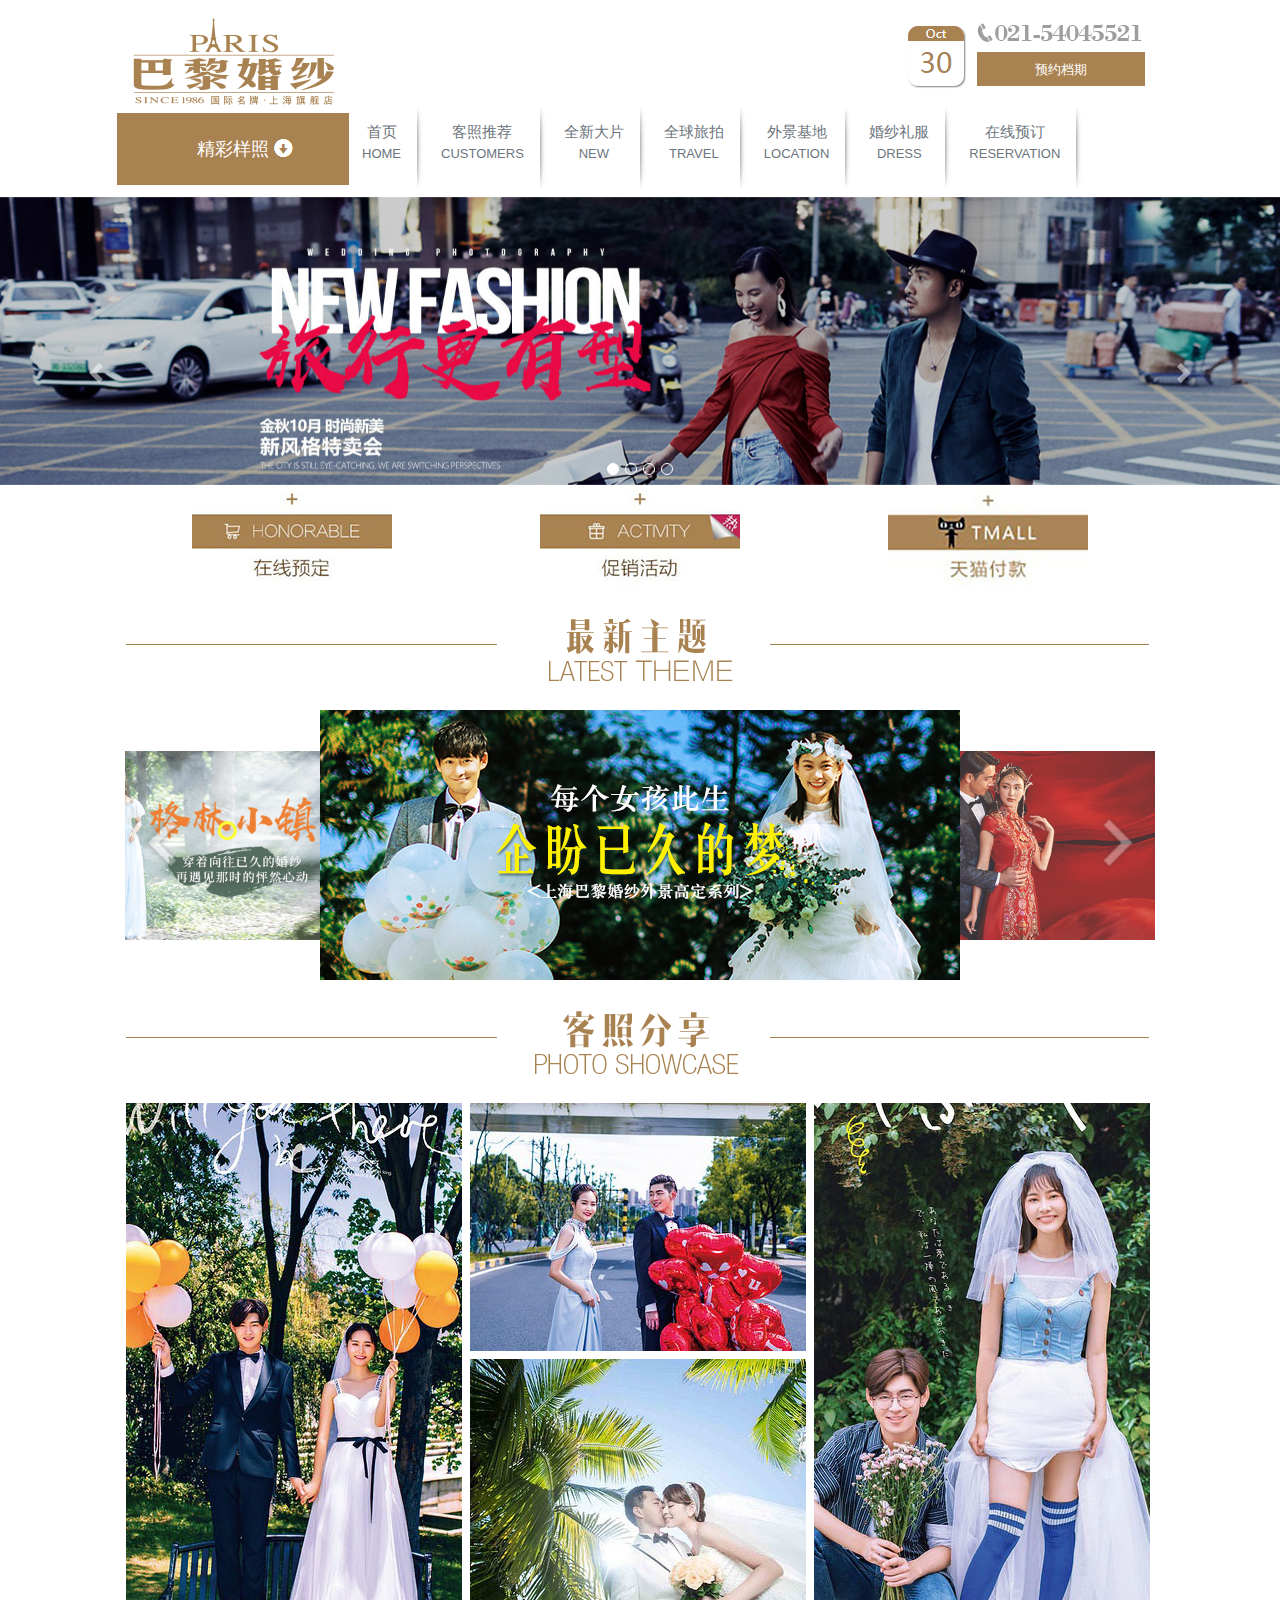
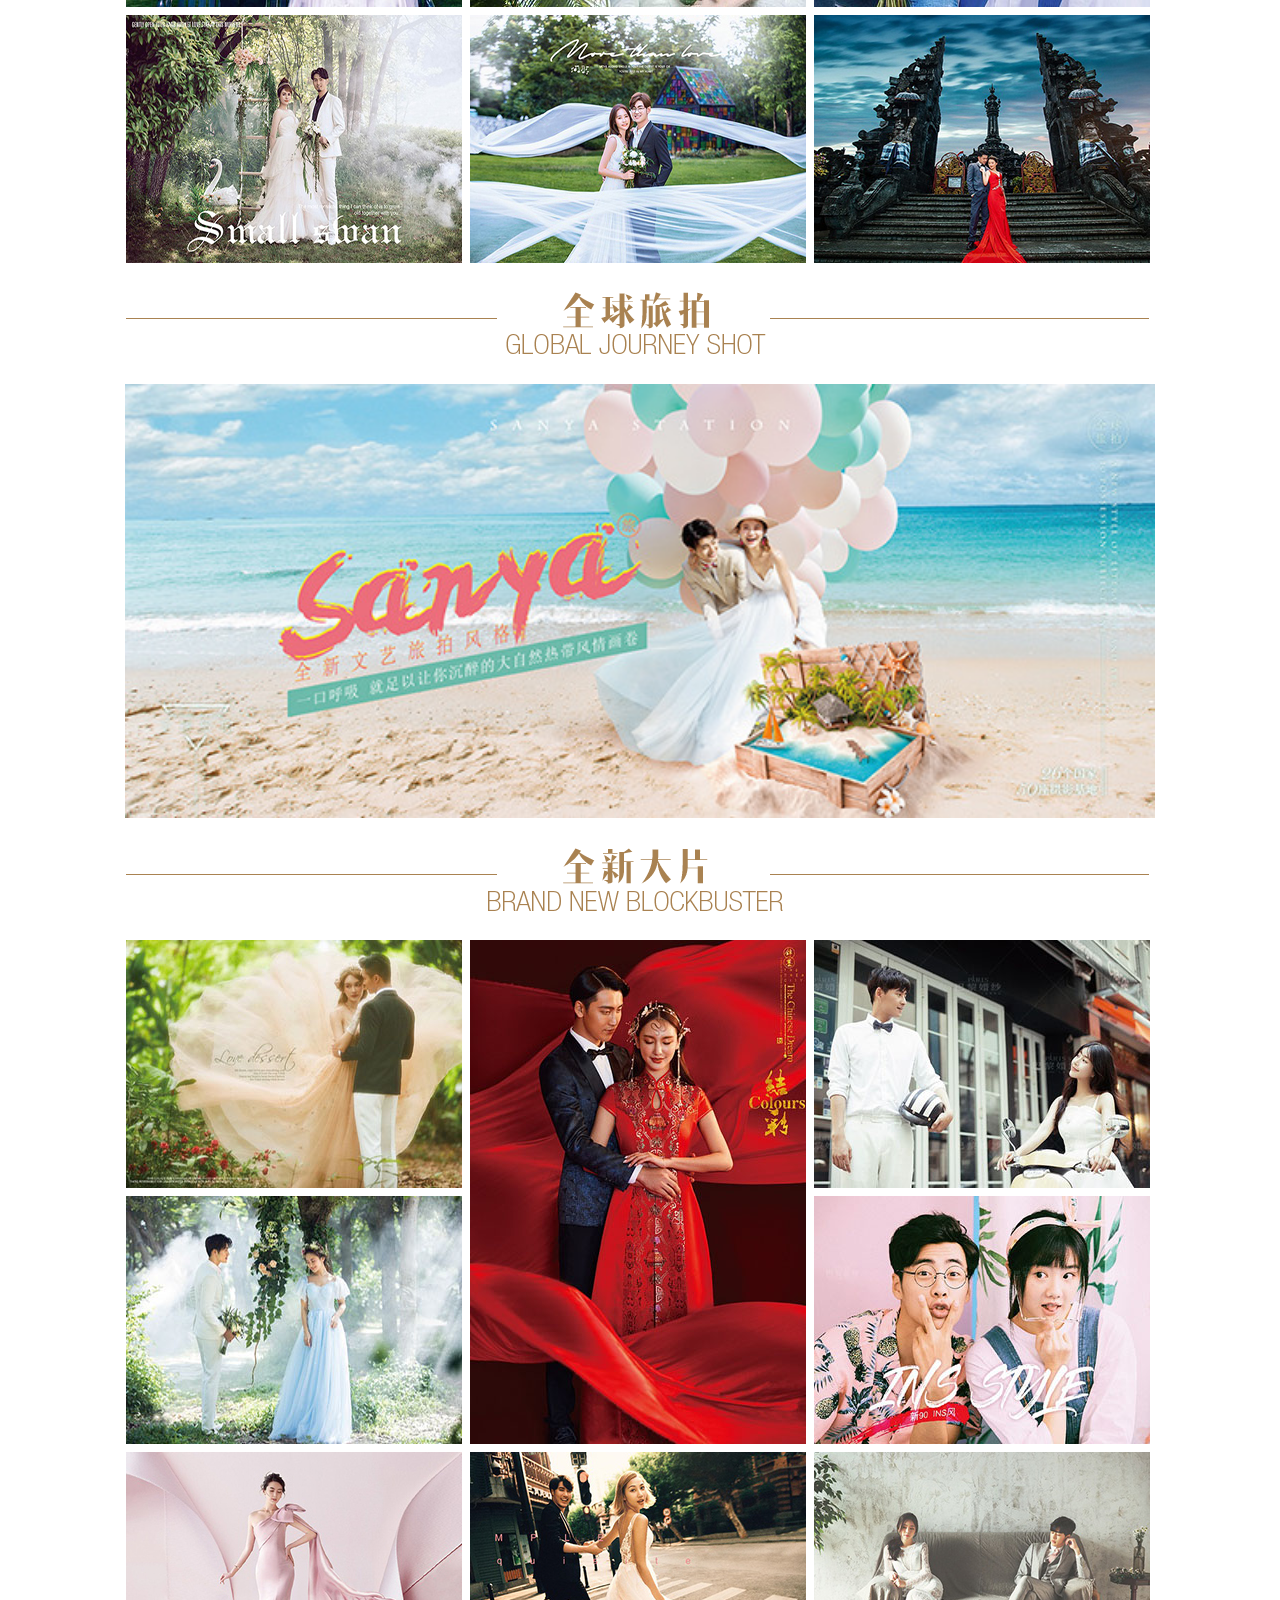
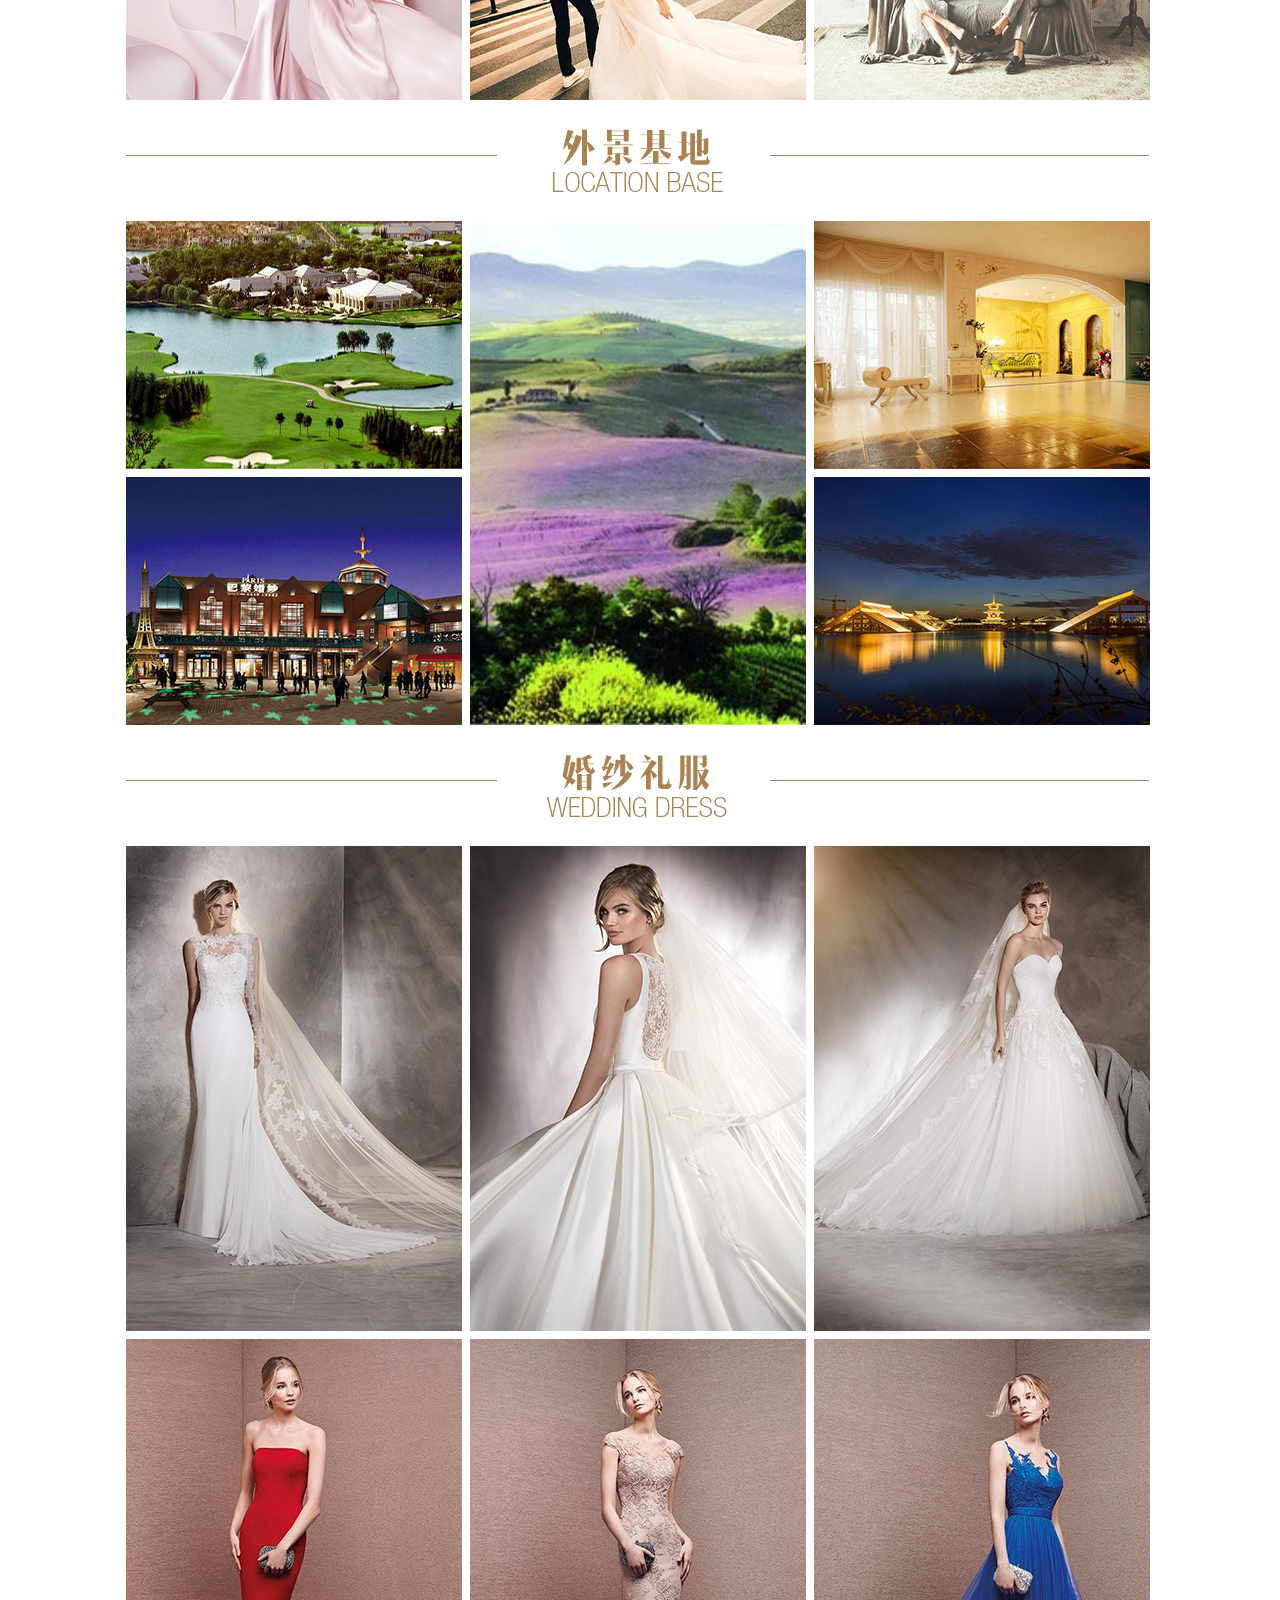
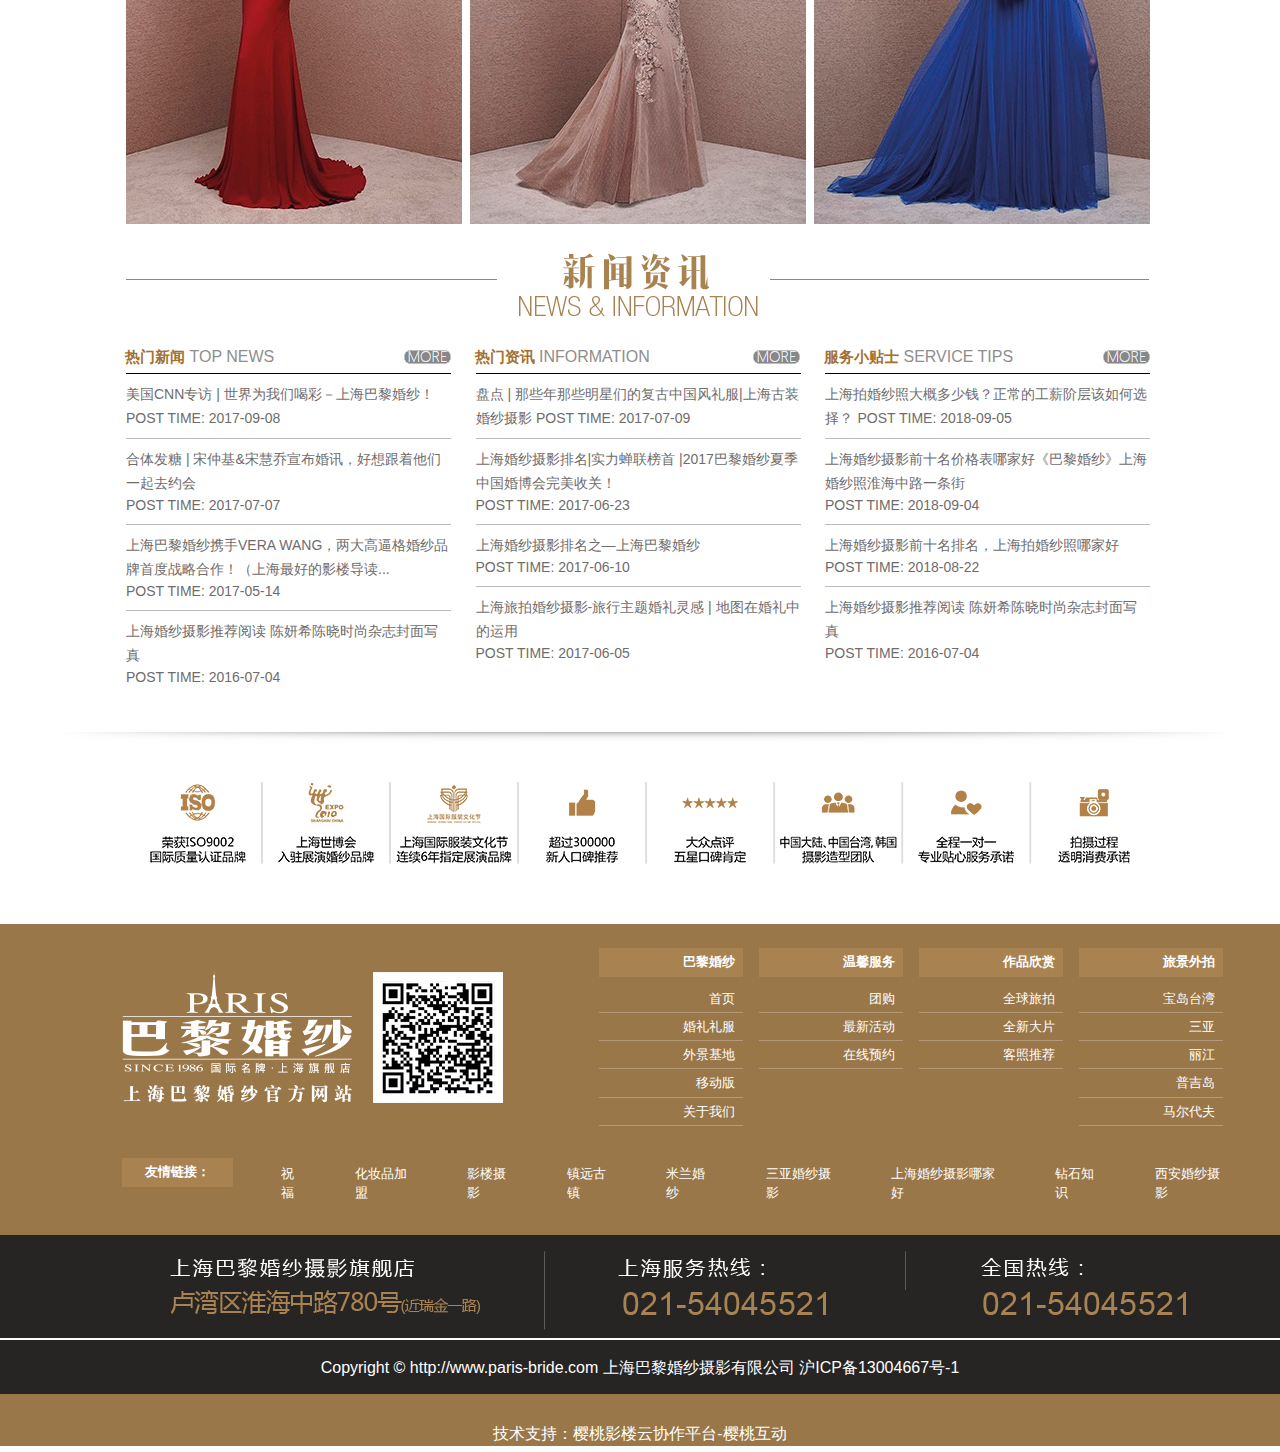
<file: 1110/MyProject/index.html>
<!DOCTYPE html>
<html lang="en">
<head>
    <meta charset="UTF-8">
    <meta name="viewport" content="width=device-width, initial-scale=1.0">
    <meta http-equiv="X-UA-Compatible" content="ie=edge">
    <link rel="stylesheet" href="css/bootstrap.css"/>
    <link rel="stylesheet" href="css/base.css">
    <link rel="stylesheet" href="css/index.css">
    
    <script src="js/popper.min.js"></script>
    <script src="js/bootstrap.min.js"></script>
    <title>上海巴黎婚纱 首页</title>
</head>
<body>
  <!--引入头部-->
  <header>
    <iframe src="header.html" class="my_header" frameborder="0"></iframe>
  </header>  
  <!--主体-->
<!--轮播广告图-->
<div id="mycar" class="carousel" data-ride="carousel">
  <!--指示器-->
  <ul class="carousel-indicators">
    <li data-slide-to="0" data-target="#mycar" class="active"></li>
    <li data-slide-to="1" data-target="#mycar"></li>
    <li data-slide-to="2" data-target="#mycar"></li>
    <li data-slide-to="3" data-target="#mycar"></li>
  </ul>
  <!--图片-->
  <div class="carousel-inner">
    <div class="carousel-item active">
      <a href="#">
        <img src="img/index/b1.png" class="w-100 pic_hover"/>
      </a>
    </div>
    <div class="carousel-item">
      <a href="#">
        <img src="img/index/b2.png" class="w-100 pic_hover"/>
      </a>
    </div>
    <div class="carousel-item">
      <a href="#">
        <img src="img/index/b3.png" class="w-100 pic_hover"/>
      </a>
    </div>
    <div class="carousel-item">
      <a href="#">
        <img src="img/index/b4.png" class="w-100 pic_hover"/>
      </a>
    </div>
  </div>
  <!--左右箭头-->
  <a href="#mycar" class="carousel-control-prev" data-slide="prev">
    <span class="carousel-control-prev-icon"></span>
  </a>
  <a href="#mycar" class="carousel-control-next" data-slide="next">
    <span class="carousel-control-next-icon"></span>
  </a>
</div>
   <!--在线预订-->
   <div class="container c_width p-0">
    <div class="d-flex justify-content-between">
      <img src="img/index/f1.jpg">
      <img src="img/index/f2.jpg">
      <img src="img/index/f3.jpg">
    </div>
  </div>
  <!--第一栏 最新主题-->
  <div class="container title_pic_mt">
    <div class="left_pos">
      <img src="img/index/title-0.png"/>
    </div>
    <!--轮播   1-->
    <div class="banner">
      <ul class="show">
        <li class="b1"><img src="img/index/banner1.png"></li>
        <li class="b2"><img src="img/index/banner2.png"></li>
        <li class="b3"><img src="img/index/banner3.png"></li>
        <li class="b4"><img src="img/index/banner4.png"></li>
        <li class="b5"><img src="img/index/banner5.png"></li>
      </ul>
      <div class="prev">
        <img src="img/index/left.png" class="direction">
      </div>
      <div class="next">
        <img src="img/index/right.png" class="direction">
      </div>
    </div>
  </div>
  <!--第二栏 客照分享-->
  <div class="container title_pic_mt">
    <div class="left_pos">
      <img src="img/index/title-1.png"/>
    </div>
    <div class="d-flex four_pic_w title_pic_mt justify-content-between left_pos">
      <!--t1图片-->
      <div class="d-inline hover_mouse position-relative yellow_hover">
        <a href="#"><img src="img/index/t1.jpg" alt="客照 初恋告白"/></a>
        <div class="pic_yell hidden">
          <div>
            <a href="#">
              <h6>客照 初恋告白</h6>
              <h5>详细请咨询在线客服</h5>
            </a>
          </div>
        </div>
      </div>
      <!--t2 t3图片-->
      <div class="d-inline hover_mouse">
        <div class=" yellow_hover">
          <a href="#"><img src="img/index/t2.jpg" alt="客照 恋爱协奏曲"/></a>
          <div class="yell_div_t2 hidden">
            <div>
              <a href="#">
                <h6>客照 恋爱协奏曲</h6>
                <h5>详细请咨询在线客服</h5>
              </a>
            </div>
          </div>
        </div>
        <div class="four_pic3_mt">
          <a href="#"><img src="img/index/t3.jpg" alt="客照 夏日热恋"/></a>
        </div>
      </div>
      <!--t4图片-->
      <div class="hover_mouse yellow_hover">
        <a href="#"><img src="img/index/t4.jpg" alt="客照 言叶之夏"/></a>
        <div class="pic_yell hidden">
          <div>
            <a href="#">
              <h6>客照 言叶之夏</h6>
              <h5>详细请咨询在线客服</h5>
            </a>
          </div>
        </div>
      </div>
    </div>
    <!--t5 t6 t7图片-->
    <div class="d-flex four_pic3_mt hover_mouse four_pic_w justify-content-between left_pos">
      <div class="yellow_hover">
        <a href="#"><img src="img/index/t5.jpg" alt="客照 言叶之夏"/></a>
        <div class="yell_div_t5 hidden">
          <div>
            <a href="#">
              <h6>客照 静谧童话</h6>
              <h5>详细请咨询在线客服</h5>
            </a>
          </div>
        </div>
      </div>
      <div class="yellow_hover">
        <a href="#"><img src="img/index/t6.jpg" alt="客照 言叶之夏"/></a>
        <div class="yell_div_t5 hidden">
          <div>
            <a href="#">
              <h6>客照 轻纱沐夏</h6>
              <h5>详细请咨询在线客服</h5>
            </a>
          </div>
        </div>
      </div>
      <div class="yellow_hover">
        <a href="#"><img src="img/index/t7.jpg" alt="客照 言叶之夏"/></a>
        <div class="yell_div_t5 hidden">
          <div>
            <a href="#">
              <h6>客照 6月第一季</h6>
              <h5>详细请咨询在线客服</h5>
            </a>
          </div>
        </div>
      </div>
    </div>
  </div>
  <!--第三栏 全球旅拍-->
  <div class="container title_pic_mt">
    <div class="left_pos">
      <img src="img/index/title-5.png"/>
    </div>
    <!--轮播 2-->
    <div id="flash" class="carousel" data-ride="carousel">
        <!--图片-->
        <div class="carousel-inner">
            <div class="carousel-item active">
                <a href="#"><img src="img/index/banner6.png" class="w-100"/></a>
            </div>
            <div class="carousel-item">
                <a href="#"><img src="img/index/banner7.png" class="w-100"/></a>
            </div>
        </div>
    </div>
  </div>
  <!--第四栏 全新大片-->
  <div class="container title_pic_mt">
    <div class="left_pos">
      <img src="img/index/title-2.png"/>
    </div>
    <div class="d-flex four_pic_w title_pic_mt justify-content-between left_pos">
      <!--four1 four2图片-->
      <div class="d-inline">
        <div class="hover_mouse yellow_hover">
          <a href="#"><img src="img/index/four1.jpg" alt="法式经典"/></a>
          <div class="yell_div_four1 hidden">
            <a href="#">
              <h5>法式经典</h5>
            </a>
          </div>
        </div>
        <div class="four_pic3_mt hover_mouse yellow_hover">
          <a href="#"><img src="img/index/four2.jpg" alt="绿光森林"/></a>
          <div class="yell_div_four1 yell_div_four2 hidden">
            <a href="#">
              <h5>绿光森林</h5>
            </a>
          </div>
        </div>
      </div>
      <!--four3 图片-->
      <div class="d-inline hover_mouse yellow_hover">
        <a href="#"><img src="img/index/four3.jpg" alt="中国风潮"/></a>
        <div class="yell_div_four1 yell_div_four2 hidden">
          <a href="#">
            <h5>中国风潮</h5>
          </a>
        </div>
      </div>
      <!--four4 four5图片-->
      <div class="d-inline">
        <div class="hover_mouse yellow_hover">
          <a href="#"><img src="img/index/four4.jpg" alt="电影式拍摄"/></a>
          <div class="yell_div_four1 hidden">
            <a href="#">
              <h5>电影式拍摄</h5>
            </a>
          </div>
        </div>
        <div class="four_pic3_mt hover_mouse yellow_hover">
          <a href="#"><img src="img/index/four5.jpg" alt="新90ins风"/></a>
          <div class="yell_div_four1 yell_div_four2 hidden">
            <a href="#">
              <h5>新90ins风</h5>
            </a>
          </div>
        </div>
      </div>
    </div>
    <!--four6 7 8图片-->
    <div class="d-flex four_pic3_mt four_pic_w justify-content-between left_pos">
      <div class="hover_mouse yellow_hover">
        <a href="#"><img src="img/index/four6.jpg" alt="时尚奢华"/></a>
        <div class="yell_div_four1 hidden">
          <a href="#">
            <h5>时尚奢华</h5>
          </a>
        </div>
      </div>
      <div class="hover_mouse yellow_hover">
        <a href="#"><img src="img/index/four7.jpg" alt="纯韩美学"/></a>
        <div class="yell_div_four1 hidden">
          <a href="#">
            <h5>纯韩美学</h5>
          </a>
        </div>
      </div>
      <div class="hover_mouse yellow_hover">
        <a href="#"><img src="img/index/four8.jpg" alt="城市新风尚"/></a>
        <div class="yell_div_four1 hidden">
          <a href="#">
            <h5>城市新风尚</h5>
          </a>
        </div>
      </div>
    </div>
  </div>
  <!--第五栏 外景基地-->
  <div class="container title_pic_mt">
    <div class="left_pos">
      <img src="img/index/title-3.png"/>
    </div>
    <!--five1 five2图片-->
    <div class="d-flex four_pic_w title_pic_mt justify-content-between left_pos">
      <div class="d-inline">
        <div class="hover_mouse">
          <a href="#"><img src="img/index/five1.jpg"/></a>
        </div>
        <div class="four_pic3_mt hover_mouse">
          <a href="#"><img src="img/index/five2.jpg"/></a>
        </div>
      </div>
      <!--five3图片-->
      <div class="d-inline hover_mouse">
        <a href="#"><img src="img/index/five3.jpg"/></a>
      </div>
      <!--five4 five5图片-->
      <div class="d-inline">
        <div class="hover_mouse">
          <a href="#"><img src="img/index/five4.jpg"/></a>
        </div>
        <div class="four_pic3_mt hover_mouse">
          <a href="#"><img src="img/index/five5.jpg"/></a>
        </div>
      </div>
    </div>
  </div>
  <!--第六栏 婚纱礼服-->
  <div class="container title_pic_mt">
    <div class="left_pos">
      <img src="img/index/title-4.png"/>
    </div>
    <!--six1 2 3 图片-->
    <div class="d-flex four_pic_w title_pic_mt justify-content-between left_pos">
      <div class="hover_mouse">
        <a href="#"><img src="img/index/six1.jpg"/></a>
      </div>
      <div class="hover_mouse">
        <a href="#"><img src="img/index/six2.jpg"/></a>
      </div>
      <div class="hover_mouse">
        <a href="#"><img src="img/index/six3.jpg"/></a>
      </div>
    </div>
    <!--six4 5 6 图片-->
    <div class="d-flex four_pic3_mt four_pic_w justify-content-between left_pos">
      <div class="hover_mouse">
        <a href="#"><img src="img/index/six4.jpg"/></a>
      </div>
      <div class="hover_mouse">
        <a href="#"><img src="img/index/six5.jpg"/></a>
      </div>
      <div class="hover_mouse">
        <a href="#"><img src="img/index/six6.jpg"/></a>
      </div>
    </div>
  </div>
  <!--第七栏 新闻资讯-->
  <div class="container title_pic_mt">
    <div class="left_pos">
      <img src="img/index/title-6.png"/>
    </div>
    <div class="d-flex four_pic_w title_pic_mt justify-content-between left_pos">
      <!--热门新闻-->
      <div style="width:325px;">
        <div class="row">
          <div class="col-lg-7 news_col_p">
            <h5 class="d-inline gol_font_col">热门新闻</h5>
            <span class="news_font_col">TOP NEWS</span>
          </div>
          <div class="col-lg-3 offset-2 position-relative" style="left:0.6rem;">
            <img src="img/index/more.png" alt="more"/>
          </div>
        </div>
        <ul class="list-unstyled bor_mt mt-1">
          <li class="pt-2 pb-2 bor_mb">
            <a href="#" style="text-decoration: none;"><span class="my_font_small">美国CNN专访 | 世界为我们喝彩－上海巴黎婚纱！</span></a>
            <span class="my_font_small">POST TIME: 2017-09-08</span>
          </li>
          <li class="pt-2 pb-2 bor_mb">
            <a href="#" style="text-decoration: none;"><span class="my_font_small">合体发糖 | 宋仲基&宋慧乔宣布婚讯，好想跟着他们一起去约会</span></a>
            <span class="my_font_small d-block">POST TIME: 2017-07-07</span>
          </li>
          <li class="pt-2 pb-2 bor_mb">
            <a href="#" style="text-decoration: none;"><span class="my_font_small">上海巴黎婚纱携手VERA WANG，两大高逼格婚纱品牌首度战略合作！（上海最好的影楼导读...</span></a>
            <span class="my_font_small d-block">POST TIME: 2017-05-14</span>
          </li>
          <li class="pt-2 pb-2">
            <a href="#" style="text-decoration: none;"><span class="my_font_small">上海婚纱摄影推荐阅读 陈妍希陈晓时尚杂志封面写真
</span></a>
            <span class="my_font_small d-block">POST TIME: 2016-07-04</span>
          </li>
        </ul>
      </div>
      <!--热门资讯-->
      <div style="width:325px;">
        <div class="row">
          <div class="col-lg-7 news_col_p">
            <h5 class="d-inline gol_font_col">热门资讯</h5>
            <span class="news_font_col">INFORMATION</span>
          </div>
          <div class="col-lg-3 offset-2 position-relative" style="left:0.6rem;">
            <img src="img/index/more.png" alt="more"/>
          </div>
        </div>
        <ul class="list-unstyled bor_mt mt-1">
          <li class="pt-2 pb-2 bor_mb">
            <a href="#" style="text-decoration: none;"><span class="my_font_small">盘点 | 那些年那些明星们的复古中国风礼服|上海古装婚纱摄影</span></a>
            <span class="my_font_small">POST TIME: 2017-07-09</span>
          </li>
          <li class="pt-2 pb-2 bor_mb">
            <a href="#" style="text-decoration: none;"><span class="my_font_small">上海婚纱摄影排名|实力蝉联榜首 |2017巴黎婚纱夏季中国婚博会完美收关！</span></a>
            <span class="my_font_small d-block">POST TIME: 2017-06-23</span>
          </li>
          <li class="pt-2 pb-2 bor_mb">
            <a href="#" style="text-decoration: none;"><span class="my_font_small">上海婚纱摄影排名之—上海巴黎婚纱</span></a>
            <span class="my_font_small d-block">POST TIME: 2017-06-10</span>
          </li>
          <li class="pt-2 pb-2">
            <a href="#" style="text-decoration: none;"><span class="my_font_small">上海旅拍婚纱摄影-旅行主题婚礼灵感 | 地图在婚礼中的运用</span></a>
            <span class="my_font_small d-block">POST TIME: 2017-06-05</span>
          </li>
        </ul>
      </div>
      <!--服务小贴士-->
      <div style="width:325px;">
        <div class="row">
          <div class="col-lg-7 news_col_p">
            <h5 class="d-inline gol_font_col">服务小贴士</h5>
            <span class="news_font_col">SERVICE TIPS</span>
          </div>
          <div class="col-lg-3 offset-2 position-relative" style="left:0.6rem;">
            <img src="img/index/more.png" alt="more"/>
          </div>
        </div>
        <ul class="list-unstyled bor_mt mt-1">
          <li class="pt-2 pb-2 bor_mb">
            <a href="#" style="text-decoration: none;"><span class="my_font_small">上海拍婚纱照大概多少钱？正常的工薪阶层该如何选择？</span></a>
            <span class="my_font_small">POST TIME: 2018-09-05</span>
          </li>
          <li class="pt-2 pb-2 bor_mb">
            <a href="#" style="text-decoration: none;"><span class="my_font_small">上海婚纱摄影前十名价格表哪家好《巴黎婚纱》上海婚纱照淮海中路一条街</span></a>
            <span class="my_font_small d-block">POST TIME: 2018-09-04</span>
          </li>
          <li class="pt-2 pb-2 bor_mb">
            <a href="#" style="text-decoration: none;"><span class="my_font_small">上海婚纱摄影前十名排名，上海拍婚纱照哪家好</span></a>
            <span class="my_font_small d-block">POST TIME: 2018-08-22</span>
          </li>
          <li class="pt-2 pb-2">
            <a href="#" style="text-decoration: none;"><span class="my_font_small">上海婚纱摄影推荐阅读 陈妍希陈晓时尚杂志封面写真
</span></a>
            <span class="my_font_small d-block">POST TIME: 2016-07-04</span>
          </li>
        </ul>
      </div>
    </div>
    <!--分栏  阴影-->
    <div class="fo_shadow_mt">
      <img src="img/index/footer-shadow.png" class="position-relative" style="right:1.5rem;" alt="分栏阴影"/>
      <img src="img/index/footer-pic.png" class="ml-5"/>
    </div>
  </div>
  <!--引入底部-->
  <footer class="footer_mt">
    <iframe src="footer.html" class="my_footer" frameborder="0"></iframe>
 </footer>
 <script src="js/jquery.min.js"></script> 
 <script src="js/index_banner.js"></script>
 <script src="js/index_hover.js"></script>
</body>
</html>
</file>
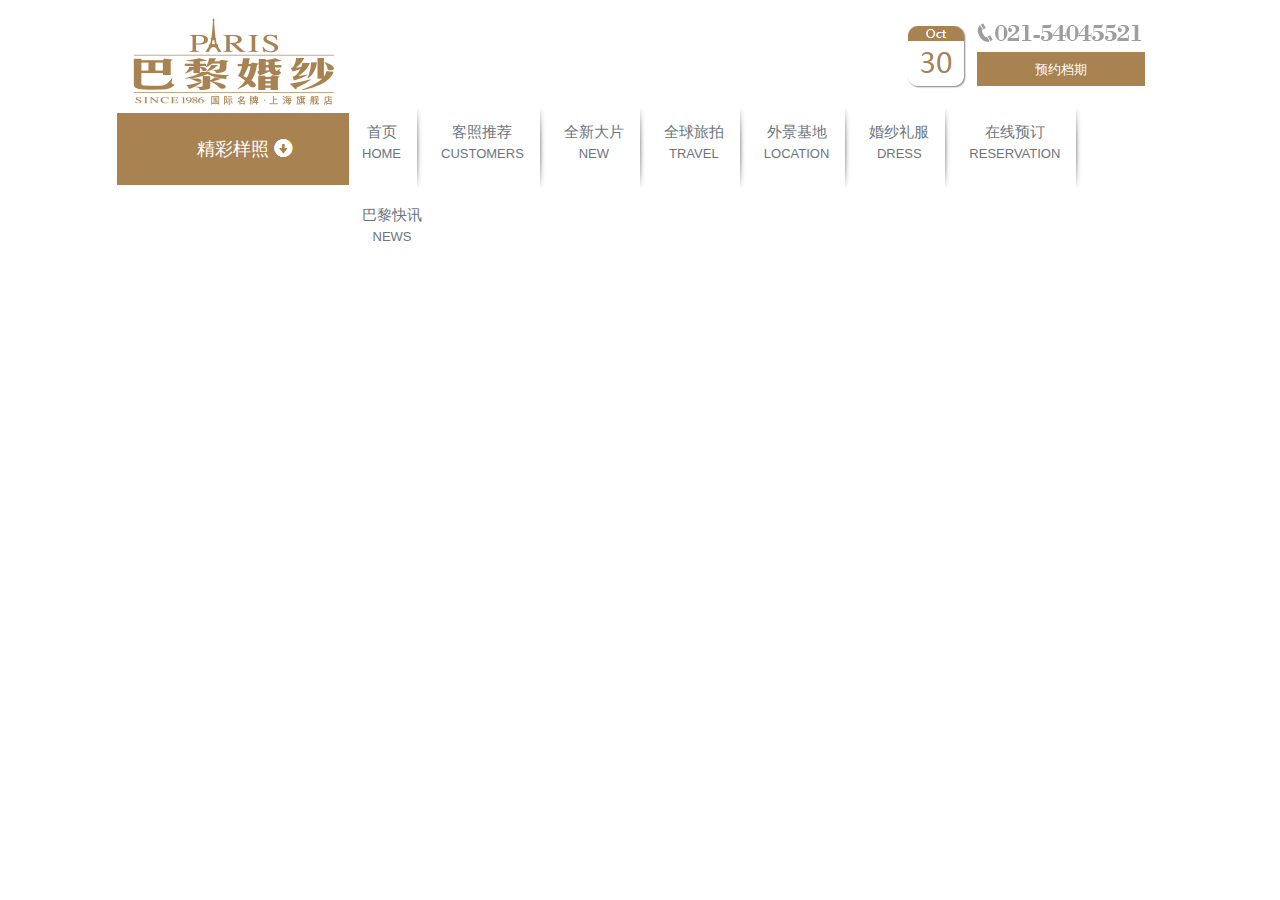
<file: 1110/MyProject/header.html>
<!DOCTYPE html>
<html lang="en">
<head>
    <meta charset="UTF-8">
    <meta name="viewport" content="width=device-width, initial-scale=1.0">
    <meta http-equiv="X-UA-Compatible" content="ie=edge">
    <link rel="stylesheet" href="css/bootstrap.css"/>
    <link rel="stylesheet" href="css/base.css">
    <link rel="stylesheet" href="css/header.css">
    <script src="js/jquery.min.js"></script>
    <script src="js/popper.min.js"></script>
    <script src="js/bootstrap.min.js"></script>
    <title>上海巴黎婚纱 头部</title>
</head>
<body>
  <header class="p-0 m-0">
    <div class="container">
      <!--第一行-->
      <div class="row mt-3">
        <div class="col-lg-4 position-relative" style="left:3rem;">
          <img src="img/header/logo.png"> 
        </div>
        <div class="col-lg-4 offset-4 d-flex position-relative" style="right:-3.8rem;">
          <div class="mt-2">
            <img src="img/header/date.png"> 
          </div>
          <div class="ml-2 mt-1">
             <img src="img/header/tel.png">
             <div class="h_right_bg mt-2">
               <span class="h_white_col small">预约档期</span>
             </div>
          </div>
        </div>
      </div>
      <!--第二行-->
      <div class="row">
        <div class="col-lg-3">
          <div class="h_jc_bg mt-2 position-relative" style="left:2rem;">
            <a href="#" style="text-decoration: none;">
              <span class="h_white_col">精彩样照</span>
              <div class="h_down_pos">
                <img src="img/header/down.png">
              </div>
            </a>
          </div>
        </div>
        <div class="col-lg-9">
          <!--首页一栏文字--> 
          <div class="position-relative" style="right:1.5rem;">
            <ul class="nav h_font_col h_font_center">
              <li class="nav-item mt-2">
                <a href="#" class="nav-link text-muted">
                  <span>首页</span>
                  <p class="h_font_size">HOME</p>
                </a>
              </li>
              <img src="img/header/h-nav-shadow.png">
              <li class="nav-item mt-2">
                <a href="#" class="nav-link text-muted">
                  <span>客照推荐</span>
                  <p class="h_font_size">CUSTOMERS</p>
                </a>
              </li>
              <img src="img/header/h-nav-shadow.png">
              <li class="nav-item mt-2">
                <a href="#" class="nav-link text-muted">
                  <span>全新大片</span>
                  <p class="h_font_size">NEW</p>
                </a>
              </li>
              <img src="img/header/h-nav-shadow.png">
              <li class="nav-item mt-2">
                <a href="photo.html" target="_blank" class="nav-link text-muted">
                  <span>全球旅拍</span>
                  <p class="h_font_size">TRAVEL</p>
                </a>
              </li>
              <img src="img/header/h-nav-shadow.png">
              <li class="nav-item mt-2">
                <a href="#" class="nav-link text-muted">
                  <span>外景基地</span>
                  <p class="h_font_size">LOCATION</p>
                </a>
              </li>
              <img src="img/header/h-nav-shadow.png">
              <li class="nav-item mt-2">
                <a href="#" class="nav-link text-muted">
                  <span>婚纱礼服</span>
                  <p class="h_font_size">DRESS</p>
                </a>
              </li>
              <img src="img/header/h-nav-shadow.png">
              <li class="nav-item mt-2">
                <a href="#" class="nav-link text-muted">
                  <span>在线预订</span>
                  <p class="h_font_size">RESERVATION</p>
                </a>
              </li>
              <img src="img/header/h-nav-shadow.png">
              <li class="nav-item mt-2">
                <a href="#" class="nav-link text-muted">
                  <span>巴黎快讯</span>
                  <p class="h_font_size">NEWS</p>
                </a>
              </li>
            </ul>
          </div>
        </div>
      </div>
    </div>
  </header>  
</body>
</html>
</file>
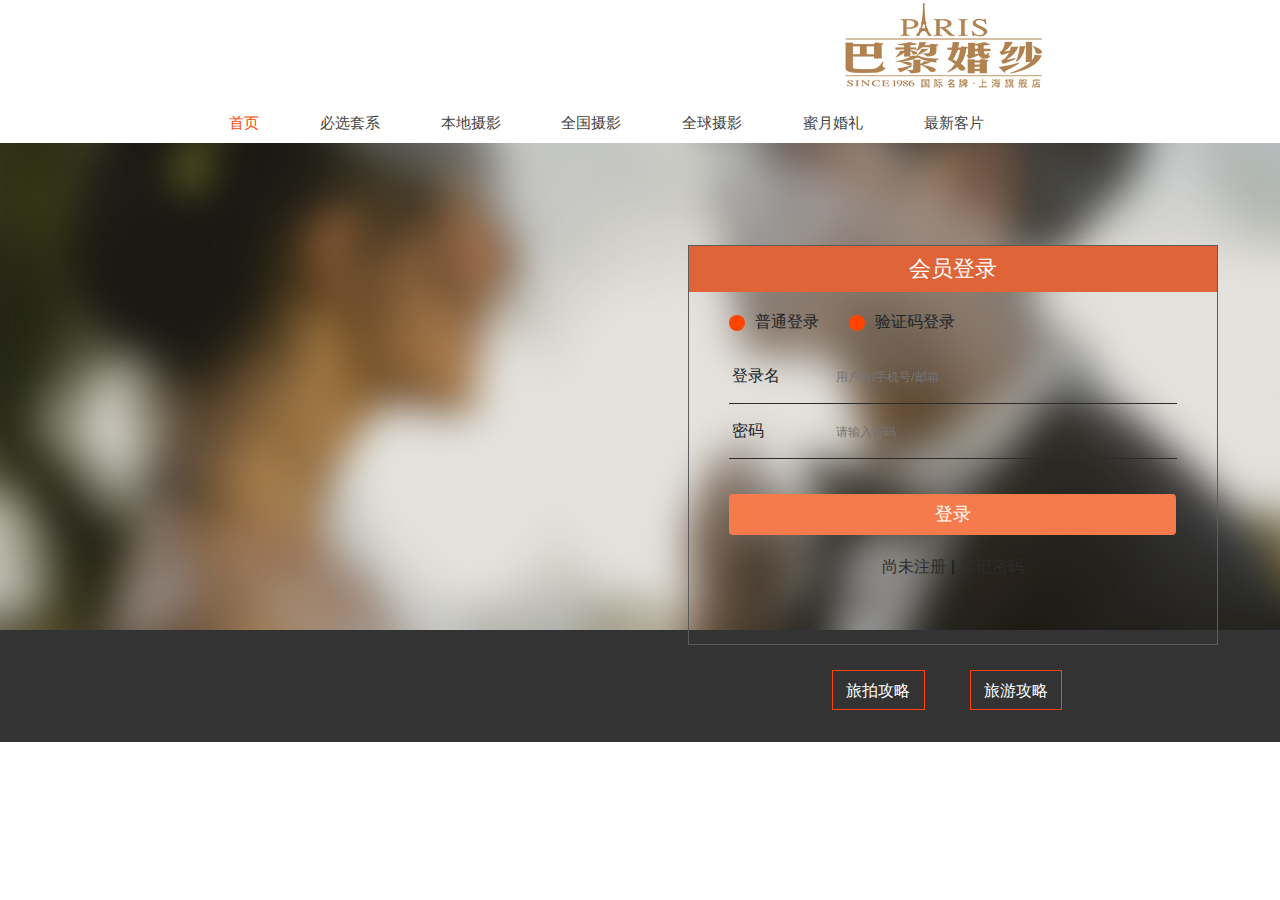
<file: 1110/MyProject/login.html>
<!DOCTYPE html>
<html>
<head>
    <meta charset="UTF-8">
    <meta name="viewport" content="width=device-width, initial-scale=1.0">
    <meta http-equiv="X-UA-Compatible" content="ie=edge">
    <link rel="stylesheet" href="css/bootstrap.css"/>
    <link rel="stylesheet" href="css/base.css">
    <link rel="stylesheet" href="css/login.css">
    <script src="js/jquery.min.js"></script>
    <script src="js/popper.min.js"></script>
    <script src="js/bootstrap.min.js"></script>
    <script src="js/jquery-1.11.3.js"></script>
    <title>上海巴黎婚纱 全球旅拍</title>
</head>
<body>
<!--logo-->
<div class="d-flex">
  <div>
    <img src="img/photo/logo.png" class="po_margin" alt="logo"/>
  </div>
  <div class="po_font_margin mt-4">
    <ul class="list-unstyled d-flex">
      <li><a href="#" class="text-dark">登录</a></li>
      <li class="ml-4"><a href="register.html" target="_blank" class="text-dark">注册</a></li>
    </ul>
  </div>
</div>
<!--导航栏-->
<div class="mt-3">
  <div class="container">
    <ul class="nav po_nav_font po_nav_margin">
      <li class="nav-item">
        <a href="#" class="nav-link" style="color: #ff4400;">首页</a>
      </li>
      <li class="nav-item nav_font_pl">
        <a href="#" class="nav-link">必选套系</a>
      </li>
      <li class="nav-item nav_font_pl">
        <a href="#" class="nav-link">本地摄影</a>
      </li>
      <li class="nav-item nav_font_pl">
        <a href="#" class="nav-link">全国摄影</a>
      </li>
      <li class="nav-item nav_font_pl">
        <a href="#" class="nav-link">全球摄影</a>
      </li>
      <li class="nav-item nav_font_pl">
        <a href="#" class="nav-link">蜜月婚礼</a>
      </li>
      <li class="nav-item nav_font_pl">
        <a href="#" class="nav-link ">最新客片</a>
      </li>
    </ul>
  </div>
</div>
<!--主体-->
<!--背景-->
<div class="position-relative">
  <img src="img/login/bg.jpg" class="w-100">
  <div class="container con_w">
    <div class="member">
      <h5 class="mem_font">会员登录</h5>
    </div>
    <!--普通登录-->
    <div class="row_m row_p d-flex">
      <div class="radius"></div>
      <span class="com_span">普通登录</span>
      <div class="radius sec_rad"></div>
      <span class="com_span">验证码登录</span>
    </div>
    <!--登录名-->
    <div class="row row_m row_p row_line">
      <div class="col-lg-3 col_p">
        <span>登录名</span>
      </div>
      <div class="col-lg-6 col_position">
        <input type="text" placeholder="用户名/手机号/邮箱" class="input_style small text-muted">
      </div>
    </div>
    <!--密码--> 
    <div class="row row_m row_p row_line">
      <div class="col-lg-3 col_p">
        <span>密码</span>
      </div>
      <div class="col-lg-6 col_position">
        <input type="text" placeholder="请输入密码" class="input_style small text-muted">
      </div>
    </div>
    <!--登录按钮-->     
    <div class="row_m row_p login_mt">
      <button class="btn btn_bg">登录</button>
    </div>
    <!--尚未注册-->
    <div class="row_m login_last">
      <a href="#">尚未注册</a>
      <b>|</b>
      <a href="#">忘记密码</a>
    </div>
  </div>
</div>
<!--底部-->
<div class="last_bg d-flex">
    <div class="last_div last_ml"><span>旅拍攻略</span></div>
    <div class="last_div last_ml_two"><span>旅游攻略</span></div>
</div>
</body>
</html>
</file>
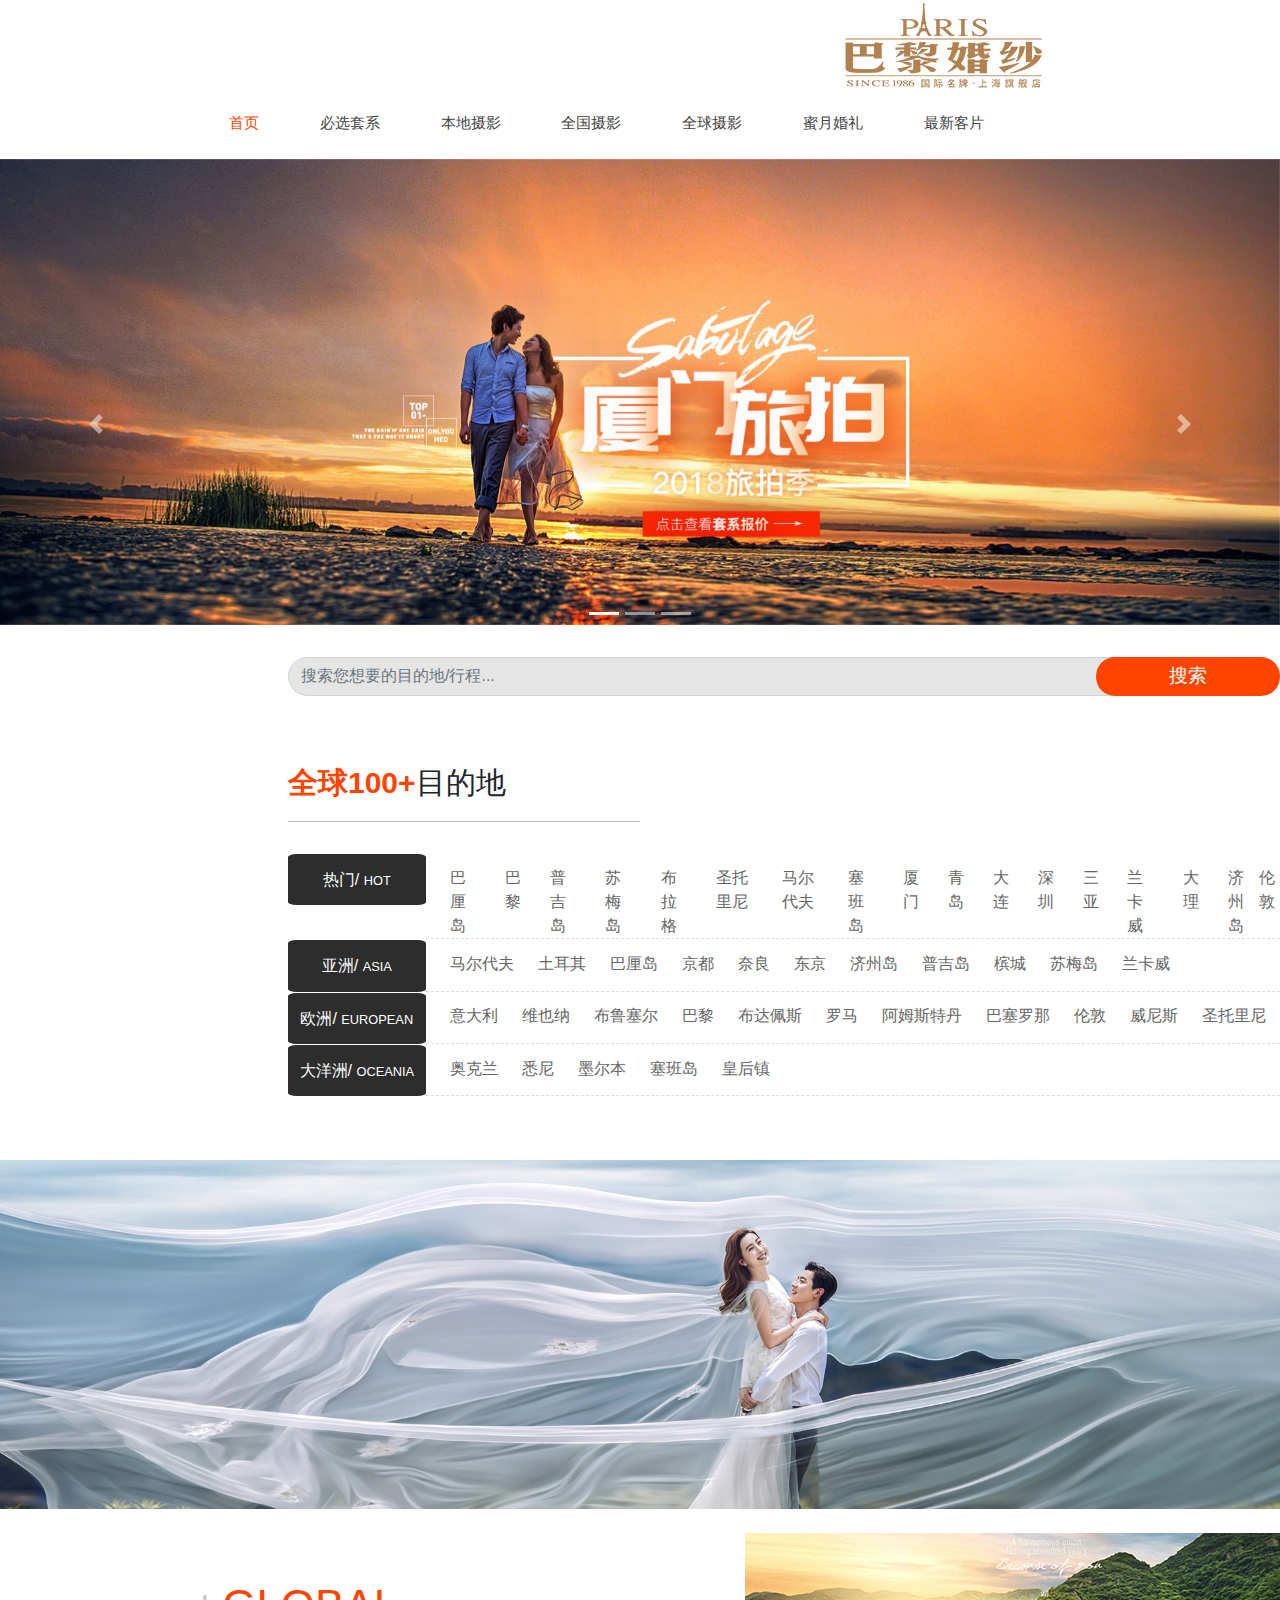
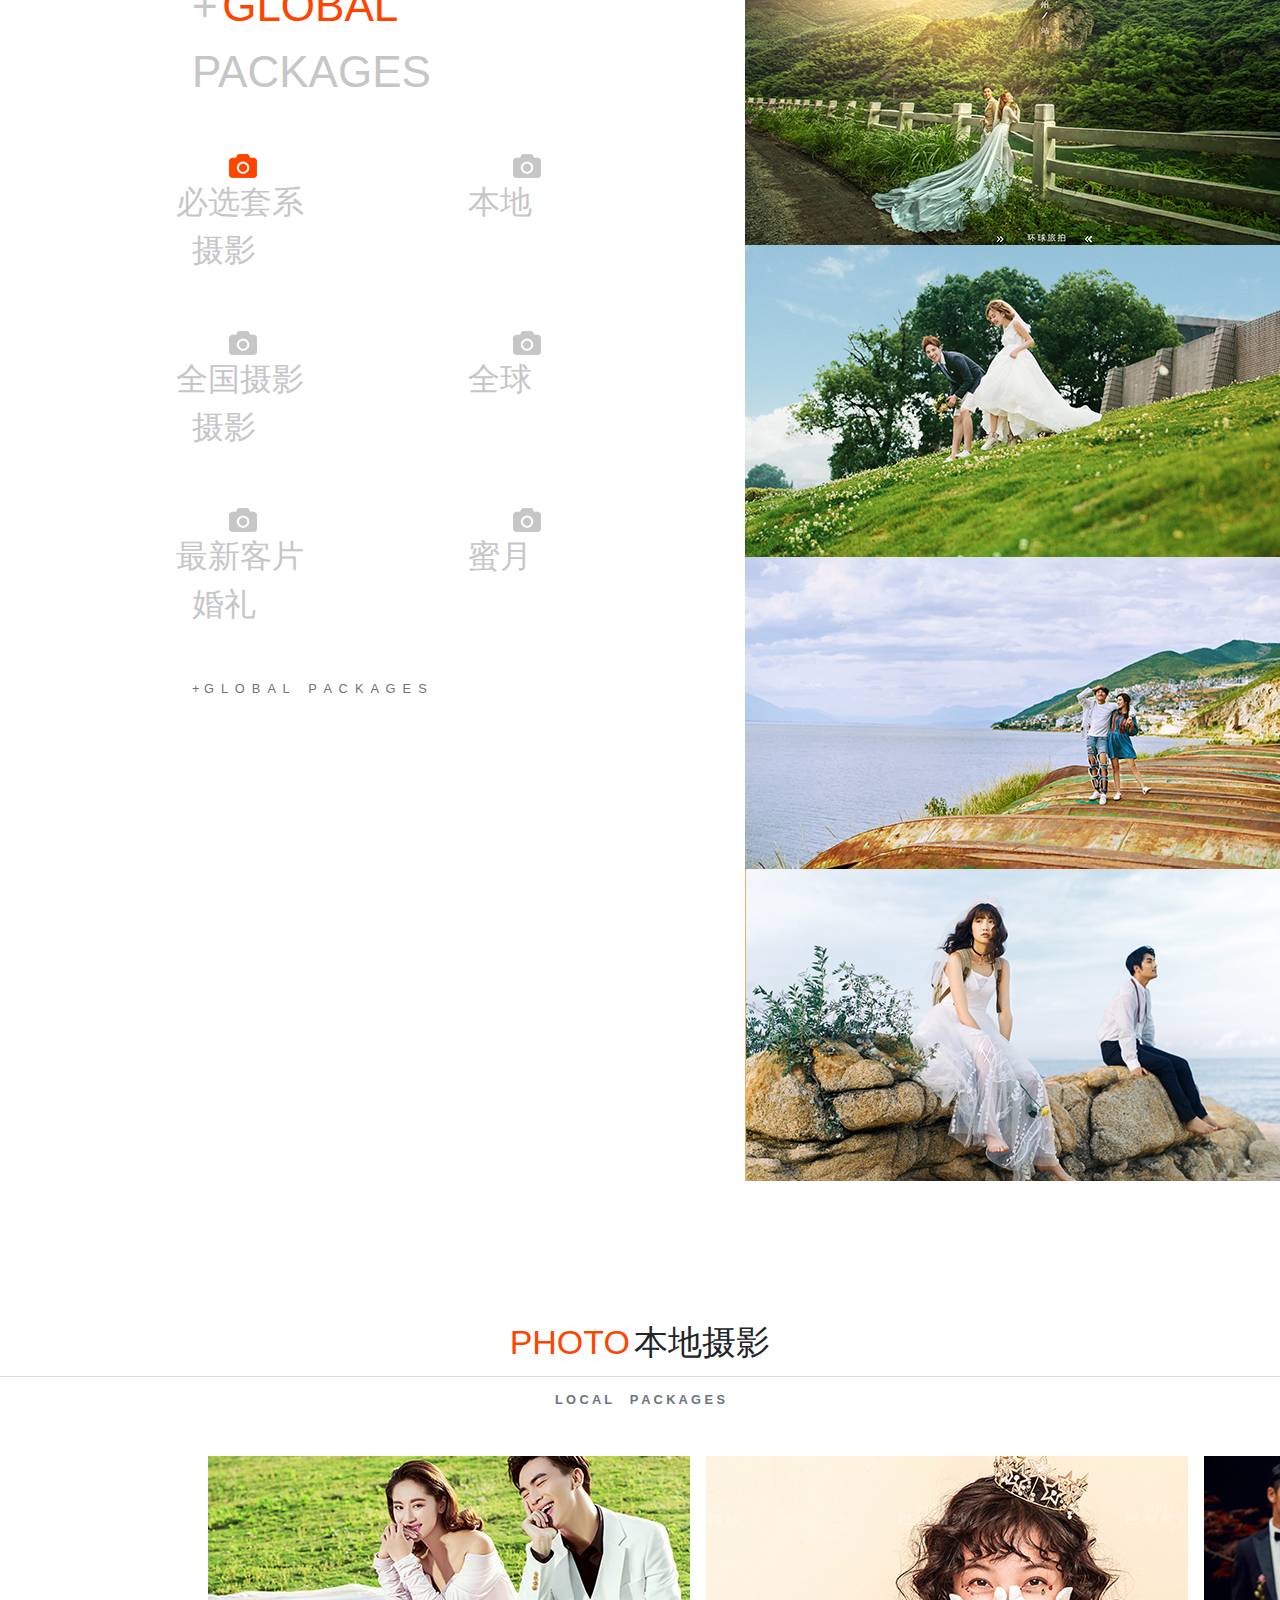
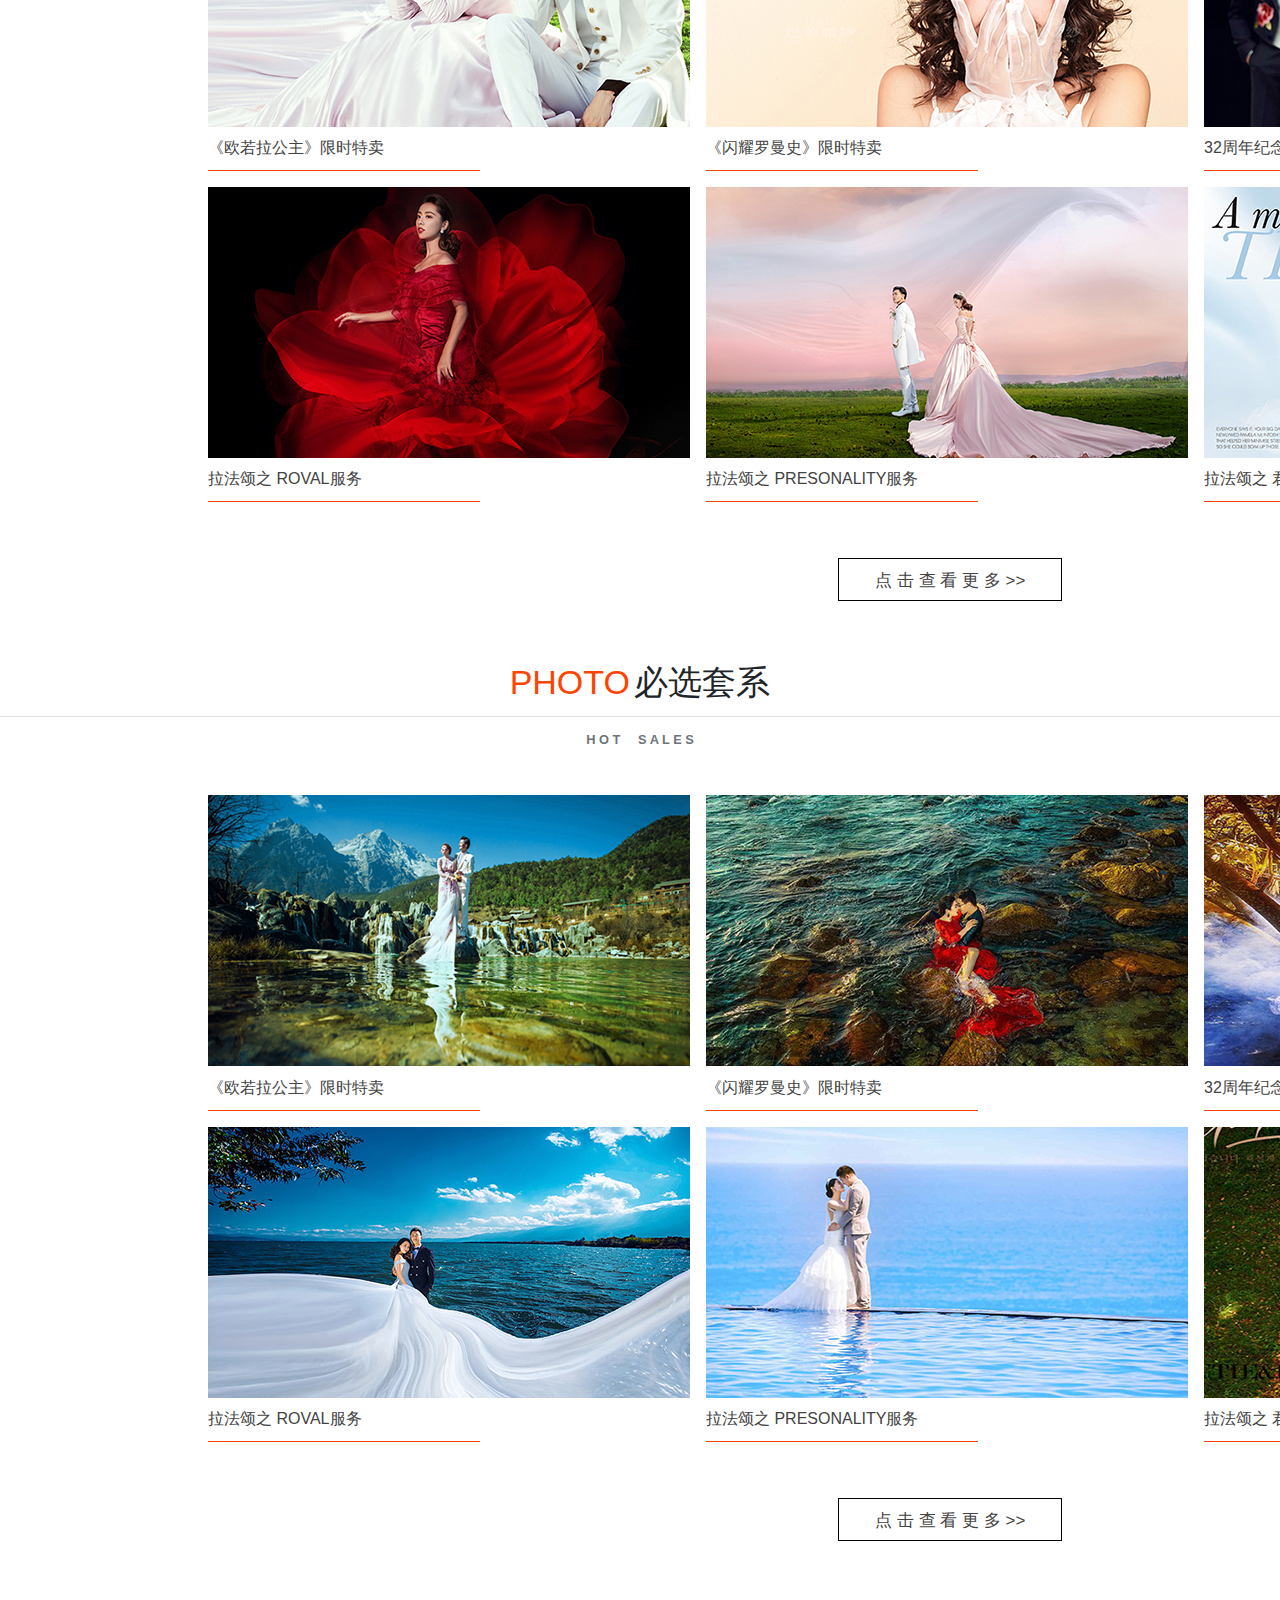
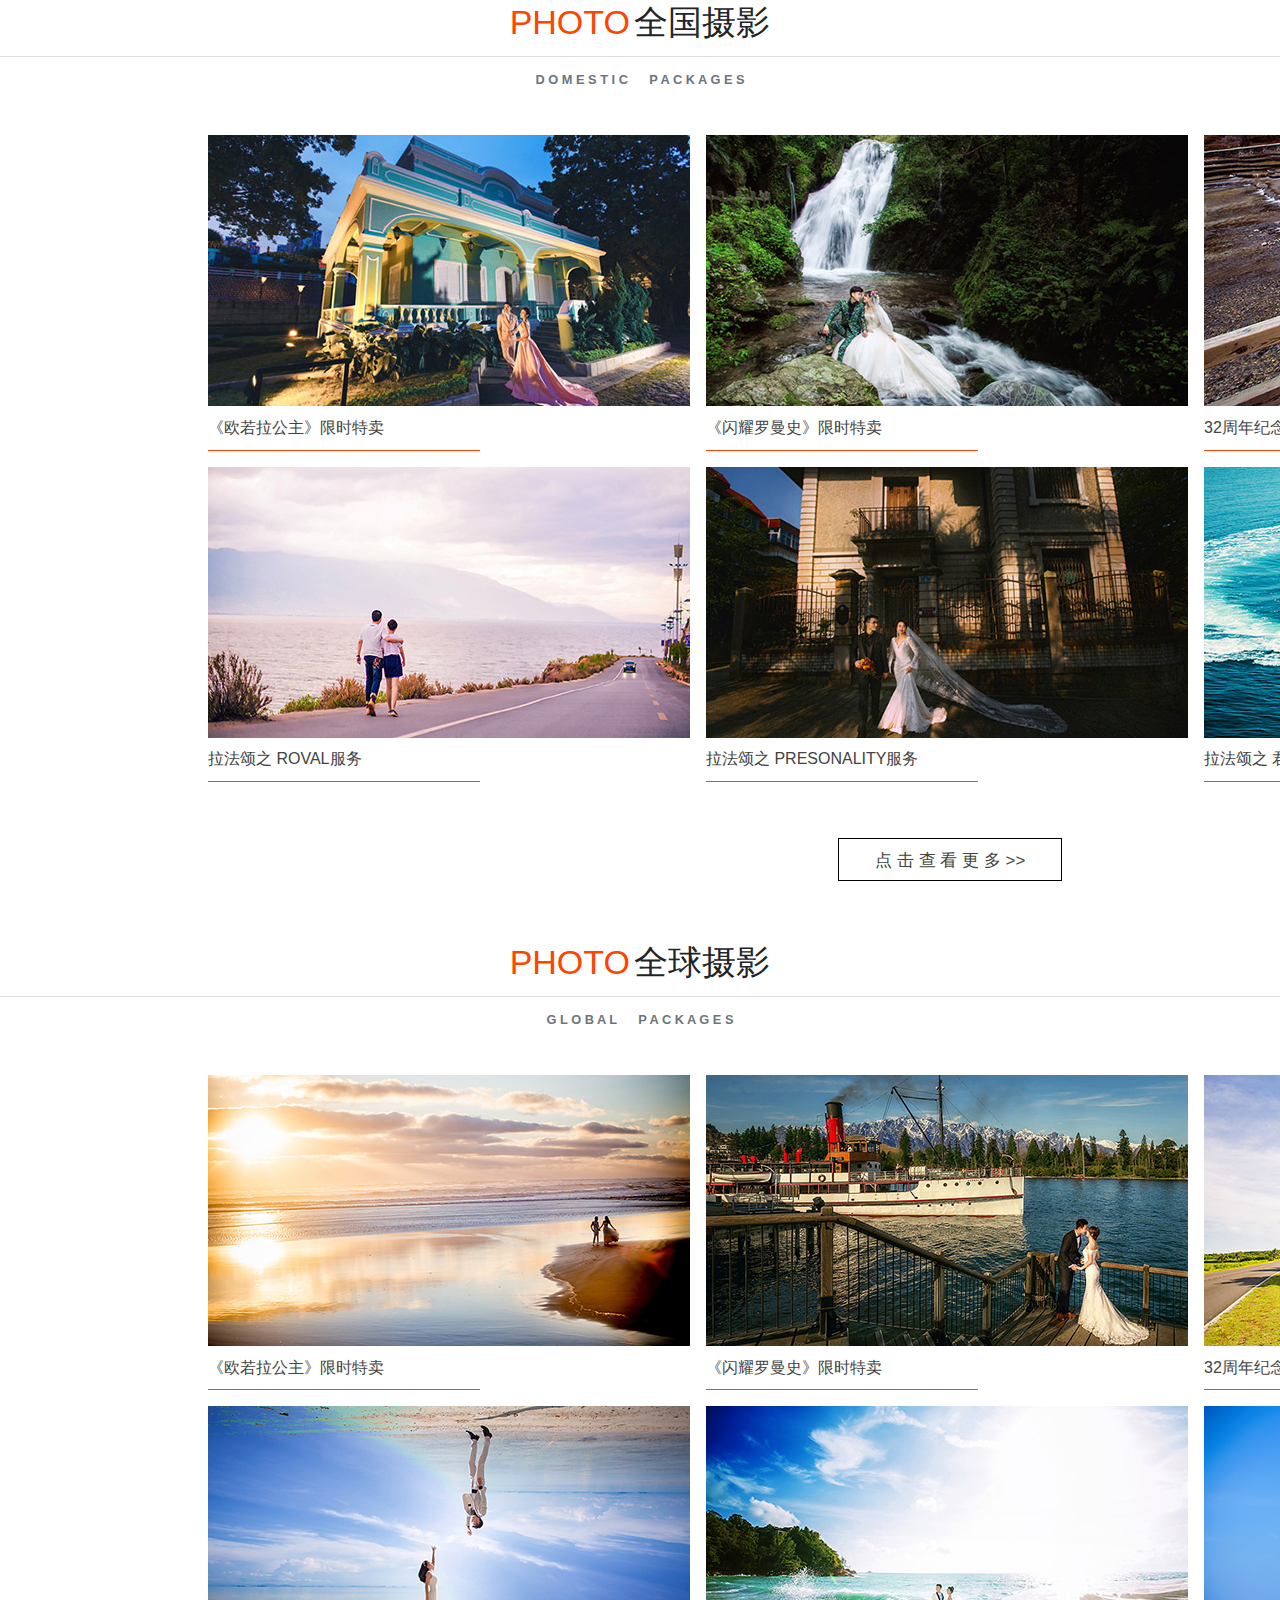
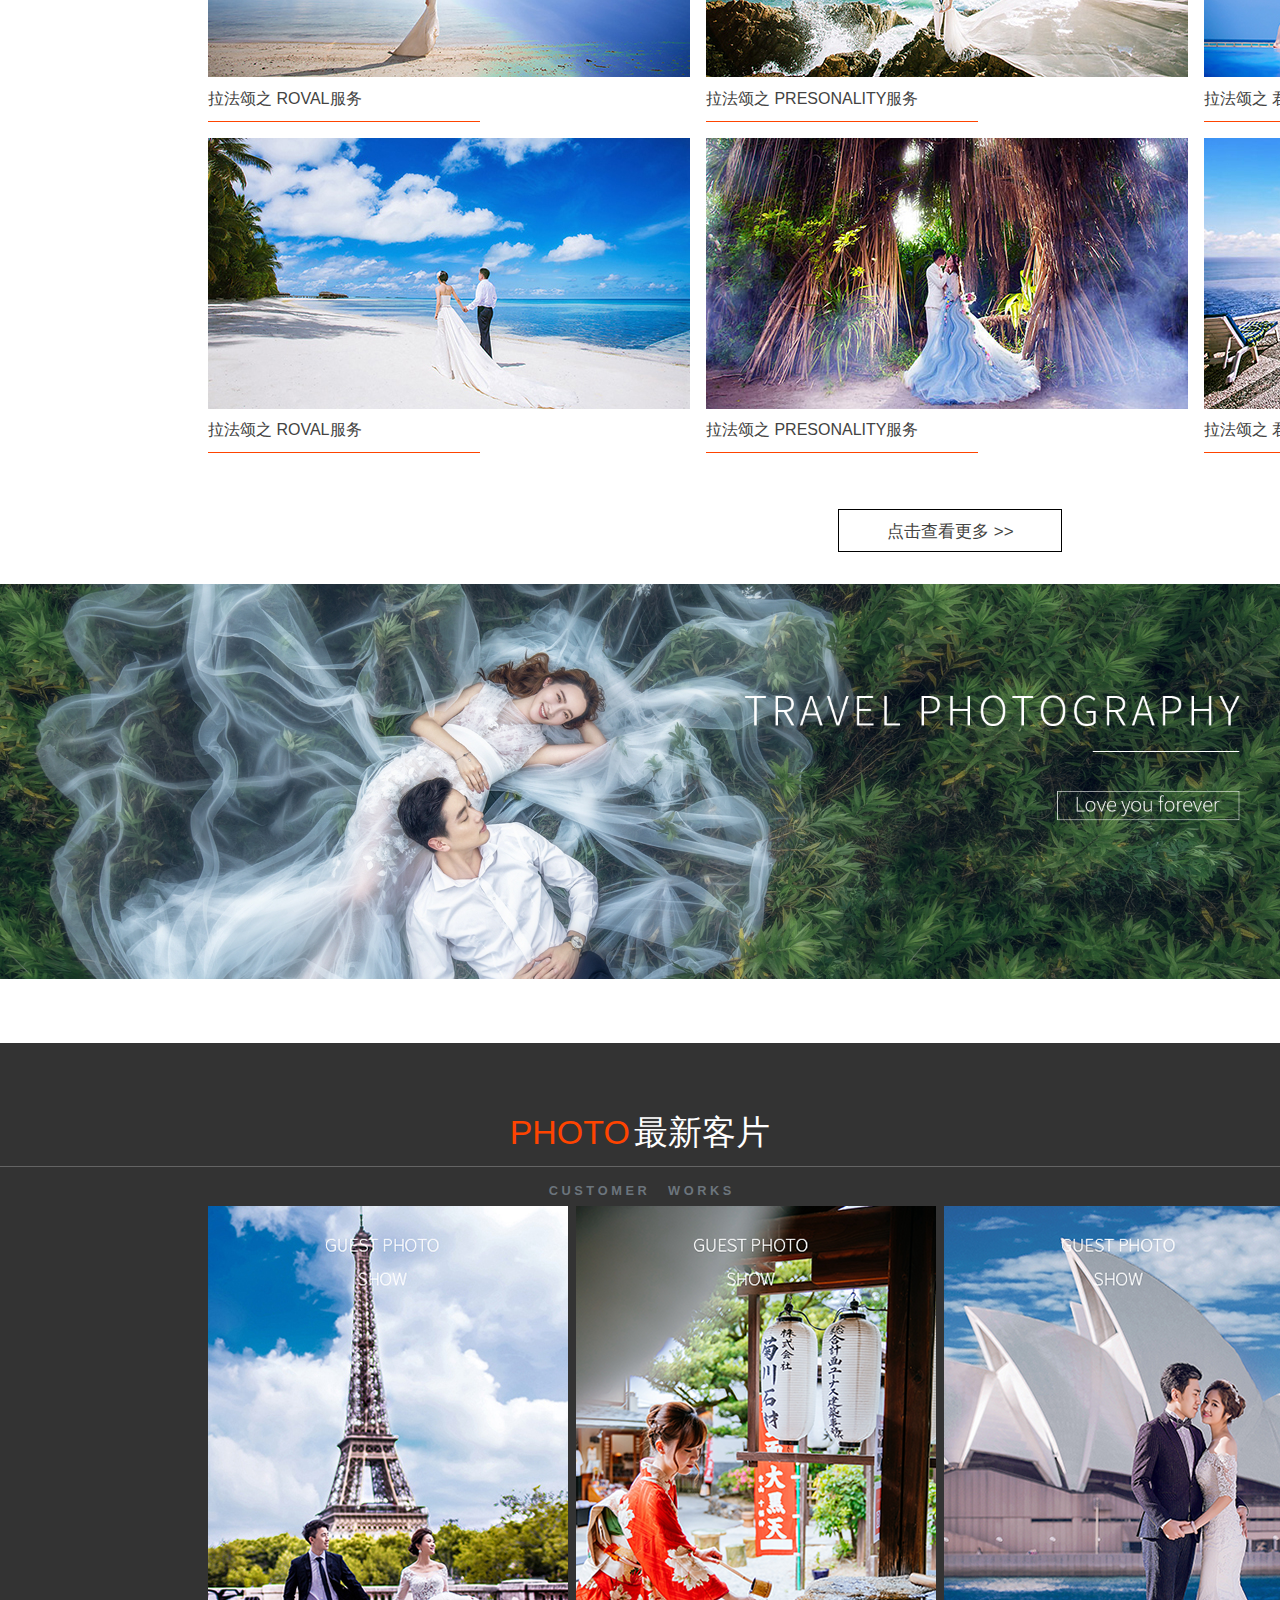
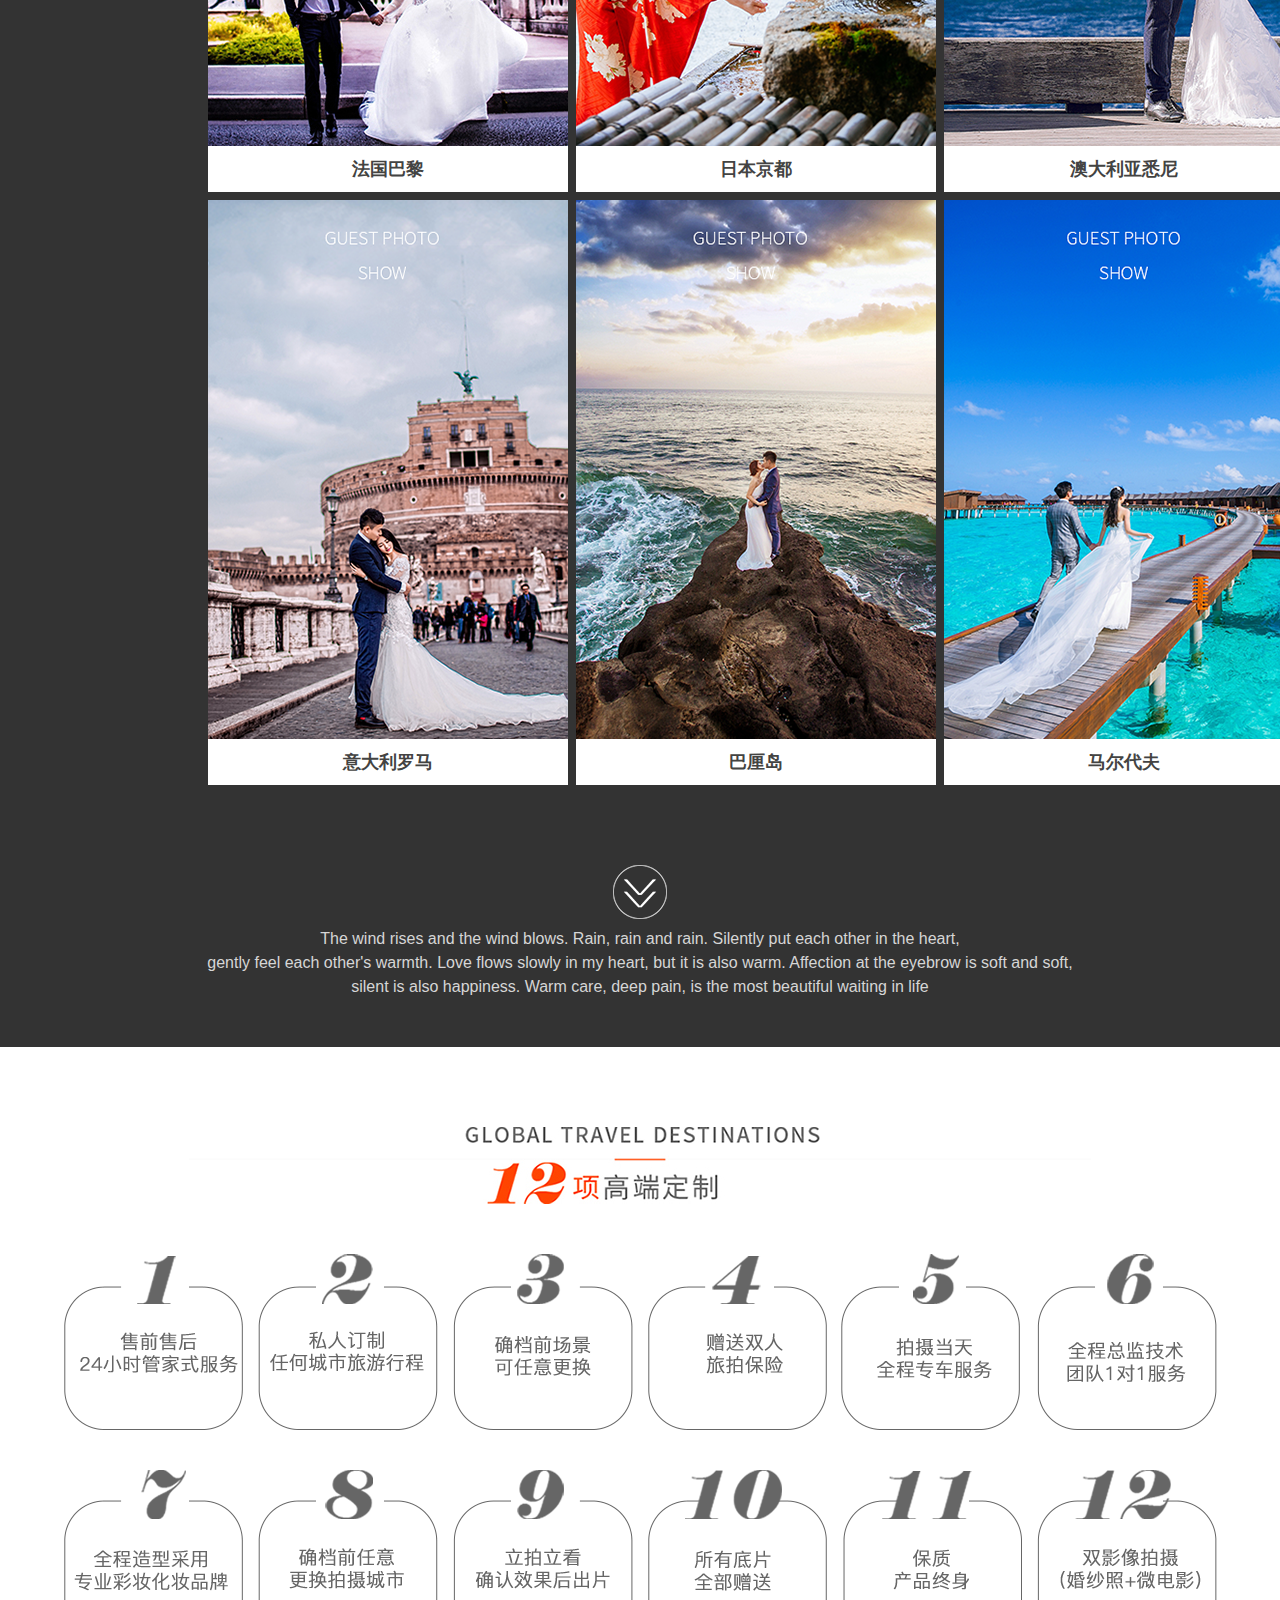
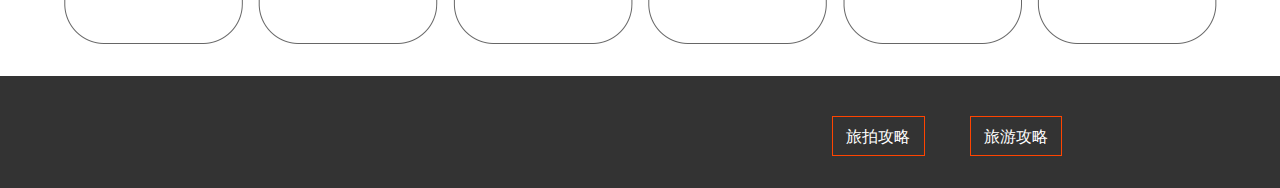
<file: 1110/MyProject/photo.html>
<!DOCTYPE html>
<html>
<head>
    <meta charset="UTF-8">
    <meta name="viewport" content="width=device-width, initial-scale=1.0">
    <meta http-equiv="X-UA-Compatible" content="ie=edge">
    <link rel="stylesheet" href="css/bootstrap.css"/>
    <link rel="stylesheet" href="css/base.css">
    <link rel="stylesheet" href="css/photo.css">
    <script src="js/jquery.min.js"></script>
    <script src="js/popper.min.js"></script>
    <script src="js/bootstrap.min.js"></script>
    <script src="js/jquery-1.11.3.js"></script>
    <title>上海巴黎婚纱 全球旅拍</title>
</head>
<body>
  <!--logo-->
  <div class="d-flex">
    <div>
        <img src="img/photo/logo.png" class="po_margin" alt="logo"/>
    </div>
    <div class="po_font_margin mt-4">
        <ul class="list-unstyled d-flex">
            <li><a href="login.html" target="_blank" class="text-dark">登录</a></li>
            <li class="ml-4"><a href="register.html" target="_blank" class="text-dark">注册</a></li>
        </ul>
    </div>
  </div>
  <!--导航栏-->
  <div class="mt-3">
    <div class="container">
        <ul class="nav po_nav_font po_nav_margin">
            <li class="nav-item">
                <a href="#" class="nav-link" style="color: #ff4400;">首页</a>
            </li>
            <li class="nav-item nav_font_pl">
                <a href="#" class="nav-link">必选套系</a>
            </li>
            <li class="nav-item nav_font_pl">
                <a href="#" class="nav-link">本地摄影</a>
            </li>
            <li class="nav-item nav_font_pl">
                <a href="#" class="nav-link">全国摄影</a>
            </li>
            <li class="nav-item nav_font_pl">
                <a href="#" class="nav-link">全球摄影</a>
            </li>
            <li class="nav-item nav_font_pl">
                <a href="#" class="nav-link">蜜月婚礼</a>
            </li>
            <li class="nav-item nav_font_pl">
                <a href="#" class="nav-link ">最新客片</a>
            </li>
        </ul>
    </div>
  </div>
  <!--轮播图-->
  <div id="flash" class="carousel mt-3" data-ride="carousel">
    <!--指示器-->
    <ul class="carousel-indicators">
        <li data-slide-to="0" data-target="#flash" class="active"></li>
        <li data-slide-to="1" data-target="#flash"></li>
        <li data-slide-to="2" data-target="#flash"></li>
    </ul>
    <!--图片-->
    <div class="carousel-inner">
        <div class="carousel-item active">
            <a href="#">
                <img src="img/photo/banner1.jpg" class="w-100"/>
            </a>
        </div>
        <div class="carousel-item">
            <a href="#">
                <img src="img/photo/banner2.jpg" class="w-100"/>
            </a>
        </div>
        <div class="carousel-item">
            <a href="#">
                <img src="img/photo/banner3.jpg" class="w-100"/>
            </a>
        </div>
    </div>
    <!--左右箭头-->
    <a href="#flash" class="carousel-control-prev" data-slide="prev">
        <span class="carousel-control-prev-icon"></span>
    </a>
    <a href="#flash" class="carousel-control-next" data-slide="next">
        <span class="carousel-control-next-icon"></span>
    </a>
  </div>
  <!--第三栏 搜索条-->
  <div class="search_mt d-flex">
    <input type="text" class="form-control my_radius my_small my_input_height" placeholder="搜索您想要的目的地/行程..."/>
    <a href="#">
        <div class="search_radius search_btn_ml">
            <span class="text-white search_font">搜索</span>
        </div>
    </a>
  </div>
  <!--第四栏-->
  <div class="four_ml five_div_w">
    <ul class="list-unstyled d-flex four_bor_bot">
        <li class="four_font four_font_size pb-3 pt-3">全球100+</li>
        <li class="four_font_size pb-3 pt-3">目的地</li>
    </ul>
  </div>
  <!--第五栏-->
  <div class="five_ml">
    <ul class="list-unstyled d-flex">
        <li>
            <div class="five_div text-white text-center five_div_rad">
                <span>热门/</span>
                <span class="small">HOT</span>
            </div>
        </li>
        <div class="d-flex five_div_li_w">
            <li class="five_li_ml five_li_pt"><a href="#">巴厘岛</a></li>
            <li class="five_li_pt pl-4"><a href="#">巴黎</a></li>
            <li class="five_li_pt pl-4"><a href="#">普吉岛</a></li>
            <li class="five_li_pt pl-4"><a href="#">苏梅岛</a></li>
            <li class="five_li_pt pl-4"><a href="#">布拉格</a></li>
            <li class="five_li_pt pl-4"><a href="#">圣托里尼</a></li>
            <li class="five_li_pt pl-4"><a href="#">马尔代夫</a></li>
            <li class="five_li_pt pl-4"><a href="#">塞班岛</a></li>
            <li class="five_li_pt pl-4"><a href="#">厦门</a></li>
            <li class="five_li_pt pl-4"><a href="#">青岛</a></li>
            <li class="five_li_pt pl-4"><a href="#">大连</a></li>
            <li class="five_li_pt pl-4"><a href="#">深圳</a></li>
            <li class="five_li_pt pl-4"><a href="#">三亚</a></li>
            <li class="five_li_pt pl-4"><a href="#">兰卡威</a></li>
            <li class="five_li_pt pl-4"><a href="#">大理</a></li>
            <li class="five_li_pt pl-4"><a href="#">济州岛</a></li>
            <li class="five_li_pt"><a href="#">伦敦</a></li>
        </div>
    </ul>
    <ul class="list-unstyled d-flex">
        <li class="five_li_mt">
            <div class="five_div text-white text-center five_div_rad">
                <span>亚洲/</span>
                <span class="small">ASIA</span>
            </div>
        </li>
        <div class="d-flex five_div_li_w">
            <li class="five_li_ml five_li_pt"><a href="#">马尔代夫</a></li>
            <li class="five_li_pt pl-4"><a href="#">土耳其</a></li>
            <li class="five_li_pt pl-4"><a href="#">巴厘岛</a></li>
            <li class="five_li_pt pl-4"><a href="#">京都</a></li>
            <li class="five_li_pt pl-4"><a href="#">奈良</a></li>
            <li class="five_li_pt pl-4"><a href="#">东京</a></li>
            <li class="five_li_pt pl-4"><a href="#">济州岛</a></li>
            <li class="five_li_pt pl-4"><a href="#">普吉岛</a></li>
            <li class="five_li_pt pl-4"><a href="#">槟城</a></li>
            <li class="five_li_pt pl-4"><a href="#">苏梅岛</a></li>
            <li class="five_li_pt pl-4"><a href="#">兰卡威</a></li>
        </div>
    </ul>
    <ul class="list-unstyled d-flex">
        <li class="five_li_mt">
            <div class="five_div text-white text-center five_div_rad">
                <span>欧洲/</span>
                <span class="small">EUROPEAN</span>
            </div>
        </li>
        <div class="d-flex five_div_li_w">
            <li class="five_li_ml five_li_pt"><a href="#">意大利</a></li>
            <li class="five_li_pt pl-4"><a href="#">维也纳</a></li>
            <li class="five_li_pt pl-4"><a href="#">布鲁塞尔</a></li>
            <li class="five_li_pt pl-4"><a href="#">巴黎</a></li>
            <li class="five_li_pt pl-4"><a href="#">布达佩斯</a></li>
            <li class="five_li_pt pl-4"><a href="#">罗马</a></li>
            <li class="five_li_pt pl-4"><a href="#">阿姆斯特丹</a></li>
            <li class="five_li_pt pl-4"><a href="#">巴塞罗那</a></li>
            <li class="five_li_pt pl-4"><a href="#">伦敦</a></li>
            <li class="five_li_pt pl-4"><a href="#">威尼斯</a></li>
            <li class="five_li_pt pl-4"><a href="#">圣托里尼</a></li>
        </div>
    </ul>
    <ul class="list-unstyled d-flex">
        <li class="five_li_mt">
            <div class="five_div text-white text-center five_div_rad">
                <span >大洋洲/</span>
                <span class="small">OCEANIA</span>
            </div>
        </li>
        <div class="d-flex five_div_li_w">
            <li class="five_li_ml five_li_pt"><a href="#">奥克兰</a></li>
            <li class="five_li_pt pl-4"><a href="#">悉尼</a></li>
            <li class="five_li_pt pl-4"><a href="#">墨尔本</a></li>
            <li class="five_li_pt pl-4"><a href="#">塞班岛</a></li>
            <li class="five_li_pt pl-4"><a href="#">皇后镇</a></li>
        </div>
    </ul>
  </div>
  <!--第六栏-->
  <div class="six_div_mt">
    <img src="img/photo/six.png" class="w-100"/>
  </div>
  <!--第七栏-->
  <div class="d-flex">
    <!--第七栏 左侧-->
    <div class="seven_div_m">
        <span style="color:#c6c6c6;font-size: 44px;font-weight: lighter">+</span>
        <span style="color:#ff4400;font-size: 44px;font-weight: lighter">GLOBAL</span>
        <span style="color:#c6c6c6;font-size: 44px;font-weight: lighter">PACKAGES</span>
        <!--摄像机-->
        <div class="seven_ph_pt">
            <ul class="list-unstyled d-flex">
                <li style="padding-left: 2.3rem;"><a href="#"><img src="img/photo/photo2.png"/></a></li>
                <li style="margin-left: 16rem;"><a href="#"><img src="img/photo/photo1.png"/></a></li>
            </ul>
            <span class="seven_cam_font1">必选套系</span>
            <span class="seven_cam_font2">本地摄影</span>
            <ul class="list-unstyled d-flex" style="margin-top: 3.5rem">
                <li style="padding-left: 2.3rem;"><a href="#"><img src="img/photo/photo1.png"/></a></li>
                <li style="margin-left: 16rem;"><a href="#"><img src="img/photo/photo1.png"/></a></li>
            </ul>
            <span class="seven_cam_font1">全国摄影</span>
            <span class="seven_cam_font2">全球摄影</span>
            <ul class="list-unstyled d-flex" style="margin-top: 3.5rem">
                <li style="padding-left: 2.3rem;"><a href="#"><img src="img/photo/photo1.png"/></a></li>
                <li style="margin-left: 16rem;"><a href="#"><img src="img/photo/photo1.png"/></a></li>
            </ul>
            <span class="seven_cam_font1">最新客片</span>
            <span class="seven_cam_font2">蜜月婚礼</span>
            <div class="mt-5">
                <span class="small seven_span">+</span>
                <span class="small seven_span">G  &nbsp;L  &nbsp;O  &nbsp;B  &nbsp;A  &nbsp;L</span>
                <span class="small seven_span">&nbsp;&nbsp;&nbsp;&nbsp;P &nbsp;A &nbsp;C &nbsp;K &nbsp;A &nbsp;G &nbsp;E &nbsp;S</span>
            </div>
        </div>
    </div>
    <!--第七栏 右侧 图片-->
    <div class="seven_pic_w d-flex mt-4 flex-lg-wrap" style="margin-left: 204px;">
        <img src="img/photo/seven1.png"/>
        <img src="img/photo/seven2.png"/>
        <img src="img/photo/seven3.png"/>
        <img src="img/photo/seven4.png"/>
    </div>
  </div>
  <!--第八栏 本地摄影-->
  <div class="text-center eight_tit_mp">
    <span style="font-size: 34px;color: #ff4400">PHOTO</span>
    <span style="font-size: 34px;">本地摄影</span>
  </div>
  <h6 class="small line_font text-muted">L O C A L&nbsp;&nbsp; &nbsp;&nbsp;P A C K A G E S</h6>
  <div class="e_pic_ml e_pic_mt">
    <ul class="list-unstyled d-flex">
        <li>
            <a href="#">
                <div class="h_mouse">
                    <img src="img/photo/e1.jpg"/>
                </div>
                <p>《欧若拉公主》限时特卖</p>
                <div class="e_li_line"></div>
            </a>
        </li>
        <li class="pl-3">
            <a href="#">
                <div class="h_mouse">
                    <img src="img/photo/e2.jpg"/>
                </div>
                <p>《闪耀罗曼史》限时特卖</p>
                <div class="e_li_line"></div>
            </a>
        </li>
        <li class="pl-3">
            <a href="#">
                <div class="h_mouse">
                    <img src="img/photo/e3.jpg"/>
                </div>
                <p>32周年纪念套系</p>
                <div class="e_li_line"></div>
            </a>
        </li>
    </ul>
    <ul class="list-unstyled d-flex">
        <li>
            <a href="#">
                <div class="h_mouse">
                    <img src="img/photo/e4.jpg"/>
                </div>
                <p>拉法颂之 ROVAL服务</p>
                <div class="e_li_line"></div>
            </a>
        </li>
        <li class="pl-3">
            <a href="#">
                <div class="h_mouse">
                    <img src="img/photo/e5.jpg"/></div>
                <p>拉法颂之 PRESONALITY服务</p>
                <div class="e_li_line"></div>
            </a>
        </li>
        <li class="pl-3">
            <a href="#">
                <div class="h_mouse">
                    <img src="img/photo/e6.jpg"/>
                </div>
                <p>拉法颂之 君王服务</p>
                <div class="e_li_line"></div>
            </a>
        </li>
    </ul>
  </div>
  <!--点击查看更多-->
  <div class="more">
    <a href="#">点 击 查 看 更 多 >></a>
  </div>
  <!--第九栏 必选套系-->
  <div class="text-center title_line">
    <span style="font-size: 34px;color: #ff4400">PHOTO</span>
    <span style="font-size: 34px;">必选套系</span>
  </div>
  <h6 class="small line_font text-muted">H O T&nbsp;&nbsp; &nbsp;&nbsp;S A L E S</h6>
  <div class="e_pic_ml e_pic_mt">
    <ul class="list-unstyled d-flex">
        <li>
            <a href="#">
                <div class="h_mouse">
                    <img src="img/photo/n1.jpg"/>
                </div>
                <p>《欧若拉公主》限时特卖</p>
                <div class="e_li_line"></div>
            </a>
        </li>
        <li class="pl-3">
            <a href="#">
                <div class="h_mouse">
                    <img src="img/photo/n2.jpg"/>
                </div>
                <p>《闪耀罗曼史》限时特卖</p>
                <div class="e_li_line"></div>
            </a>
        </li>
        <li class="pl-3">
            <a href="#">
                <div class="h_mouse">
                    <img src="img/photo/n3.jpg"/>
                </div>
                <p>32周年纪念套系</p>
                <div class="e_li_line"></div>
            </a>
        </li>
    </ul>
    <ul class="list-unstyled d-flex">
        <li>
            <a href="#">
                <div class="h_mouse">
                    <img src="img/photo/n4.jpg"/>
                </div>
                <p>拉法颂之 ROVAL服务</p>
                <div class="e_li_line"></div>
            </a>
        </li>
        <li class="pl-3">
            <a href="#">
                <div class="h_mouse">
                    <img src="img/photo/n5.jpg"/>
                </div>
                <p>拉法颂之 PRESONALITY服务</p>
                <div class="e_li_line"></div>
            </a>
        </li>
        <li class="pl-3">
            <a href="#">
                <div class="h_mouse">
                    <img src="img/photo/n6.jpg"/>
                </div>
                <p>拉法颂之 君王服务</p>
                <div class="e_li_line"></div>
            </a>
        </li>
    </ul>
  </div>
  <!--点击查看更多-->
  <div class="more">
    <a href="#">点 击 查 看 更 多 >></a>
  </div>
  <!--第十栏-->
  <div class="text-center title_line">
    <span style="font-size: 34px;color: #ff4400">PHOTO</span>
    <span style="font-size: 34px;">全国摄影</span>
  </div>
  <h6 class="small line_font text-muted">D O M E S T I C &nbsp;&nbsp; &nbsp;&nbsp;P A C K A G E S</h6>
  <div class="e_pic_ml e_pic_mt">
    <ul class="list-unstyled d-flex">
        <li>
            <a href="#">
                <div class="h_mouse">
                    <img src="img/photo/ten1.jpg"/>
                </div>
                <p>《欧若拉公主》限时特卖</p>
                <div class="e_li_line"></div>
            </a>
        </li>
        <li class="pl-3">
            <a href="#">
                <div class="h_mouse">
                    <img src="img/photo/ten2.jpg"/>
                </div>
                <p>《闪耀罗曼史》限时特卖</p>
                <div class="e_li_line"></div>
            </a>
        </li>
        <li class="pl-3">
            <a href="#">
                <div class="h_mouse">
                    <img src="img/photo/ten3.jpg"/>
                </div>
                <p>32周年纪念套系</p>
                <div class="e_li_line"></div>
            </a>
        </li>
      </ul>
      <ul class="list-unstyled d-flex">
        <li>
            <a href="#">
                <div class="h_mouse">
                    <img src="img/photo/ten4.jpg"/>
                </div>
                <p>拉法颂之 ROVAL服务</p>
                <div class="e_li_line"></div>
            </a>
        </li>
        <li class="pl-3">
            <a href="#">
                <div class="h_mouse">
                    <img src="img/photo/ten5.jpg"/>
                </div>
                <p>拉法颂之 PRESONALITY服务</p>
                <div class="e_li_line"></div>
            </a>
        </li>
        <li class="pl-3">
            <a href="#">
                <div class="h_mouse">
                    <img src="img/photo/ten6.jpg"/>
                </div>
                <p>拉法颂之 君王服务</p>
                <div class="e_li_line"></div>
            </a>
        </li>
    </ul>
  </div>
  <!--点击查看更多-->
  <div class="more">
    <a href="#">点 击 查 看 更 多 >></a>
  </div>
  <!--第十一栏-->
  <div class="text-center title_line">
    <span style="font-size: 34px;color: #ff4400">PHOTO</span>
    <span style="font-size: 34px;">全球摄影</span>
  </div>
  <h6 class="small line_font text-muted">G L O B A L &nbsp;&nbsp; &nbsp;&nbsp;P A C K A G E S</h6>
  <div class="e_pic_ml e_pic_mt">
    <ul class="list-unstyled d-flex">
        <li>
            <a href="#">
                <div class="h_mouse">
                    <img src="img/photo/ele1.jpg"/>
                </div>
                <p>《欧若拉公主》限时特卖</p>
                <div class="e_li_line"></div>
            </a>
        </li>
        <li class="pl-3">
            <a href="#">
                <div class="h_mouse">
                    <img src="img/photo/ele2.jpg"/>
                </div>
                <p>《闪耀罗曼史》限时特卖</p>
                <div class="e_li_line"></div>
            </a>
        </li>
        <li class="pl-3">
            <a href="#">
                <div class="h_mouse">
                    <img src="img/photo/ele3.jpg"/>
                </div>
                <p>32周年纪念套系</p>
                <div class="e_li_line"></div>
            </a>
        </li>
    </ul>
    <ul class="list-unstyled d-flex">
        <li>
            <a href="#">
                <div class="h_mouse">
                    <img src="img/photo/ele4.jpg"/>
                </div>
                <p>拉法颂之 ROVAL服务</p>
                <div class="e_li_line"></div>
            </a>
        </li>
        <li class="pl-3">
            <a href="#">
                <div class="h_mouse">
                    <img src="img/photo/ele5.jpg"/></div>
                <p>拉法颂之 PRESONALITY服务</p>
                <div class="e_li_line"></div>
            </a>
        </li>
        <li class="pl-3">
            <a href="#">
                <div class="h_mouse">
                    <img src="img/photo/ele6.jpg"/></div>
                <p>拉法颂之 君王服务</p>
                <div class="e_li_line"></div>
            </a>
        </li>
    </ul>
    <ul class="list-unstyled d-flex">
        <li>
            <a href="#">
                <div class="h_mouse">
                    <img src="img/photo/ele7.jpg" alt=""/>
                </div>
                <p>拉法颂之 ROVAL服务</p>
                <div class="e_li_line"></div>
            </a>
        </li>
        <li class="pl-3">
            <a href="#">
                <div class="h_mouse">
                    <img src="img/photo/ele8.jpg"/>
                </div>
                <p>拉法颂之 PRESONALITY服务</p>
                <div class="e_li_line"></div>
            </a>
        </li>
        <li class="pl-3">
            <a href="#">
            <div class="h_mouse">
                <img src="img/photo/ele9.jpg"/>
            </div>
            <p>拉法颂之 君王服务</p>
            <div class="e_li_line"></div>
            </a>
        </li>
    </ul>
  </div>
  <!--点击查看更多-->
  <div class="more last_mor">
    <a href="#">点击查看更多 >></a>
  </div>
  <!--十二栏 背景图-->
  <div>
    <img src="img/photo/n1.png" class="w-100"/>
  </div>
  <!--十三栏  最新客片-->
  <div id="new_bg">
    <!--标题-->
    <div class="text-center new_line">
        <span style="font-size: 34px;color: #ff4400">PHOTO</span>
        <span style="font-size: 34px;color:#fff">最新客片</span>
    </div>
    <h6 class="small mt-3 font-weight-bold text-muted text-center">C U S T O M E R &nbsp;&nbsp; &nbsp;&nbsp;W O R K S</h6>
    <!--第一行 四列竖图-->
    <div class="e_pic_ml">
        <ul class="list-unstyled d-flex">
            <li>
                <a href="#">
                    <div class="h_mouse">
                        <img src="img/photo/ver1.jpg"/>
                    </div>
                    <p>法国巴黎</p>
                </a>
            </li>
            <li>
                <a href="#">
                    <div class="h_mouse">
                        <img src="img/photo/ver2.png"/>
                    </div>
                    <p>日本京都</p>
                </a>
            </li>
            <li>
                <a href="#">
                    <div class="h_mouse">
                        <img src="img/photo/ver3.png"/>
                    </div>
                    <p>澳大利亚悉尼</p>
                </a>
            </li>
            <li>
                <a href="#">
                    <div class="h_mouse">
                        <img src="img/photo/ver4.png"/>
                    </div>
                    <p>云南大理</p>
                </a>
            </li>
        </ul>
    </div>
    <!--第二行 四列竖图-->
    <div class="e_pic_ml two_ver_mt">
        <ul class="list-unstyled d-flex">
            <li>
                <a href="#">
                    <div class="h_mouse">
                        <img src="img/photo/ver5.png"/>
                    </div>
                    <p>意大利罗马</p>
                </a>
            </li>
            <li>
                <a href="#">
                    <div class="h_mouse">
                        <img src="img/photo/ver6.png"/>
                    </div>
                    <p>巴厘岛</p>
                </a>
            </li>
            <li>
                <a href="#">
                    <div class="h_mouse">
                        <img src="img/photo/ver7.png"/>
                    </div>
                    <p>马尔代夫</p>
                </a>
            </li>
            <li>
                <a href="#">
                    <div class="h_mouse">
                        <img src="img/photo/ver8.png"/>
                    </div>
                    <p>三亚</p>
                </a>
            </li>
        </ul>
    </div>
    <!--下载图标-->
    <div id="down1">
        <img src="img/photo/down1.png"/>
        <p>The wind rises and the wind blows. Rain, rain and rain. Silently put each other in the heart,</p>
        <p>gently feel each other's warmth. Love flows slowly in my heart, but it is also warm. Affection at the eyebrow is soft and soft,</p>
        <p>silent is also happiness. Warm care, deep pain, is the most beautiful waiting in life</p>
    </div>
  </div>
  <!--高端定制-->
  <div id="bt_pic">
    <img src="img/photo/bottom_title.jpg"/>
    <img src="img/photo/list.png" class="two_img"/>
  </div>
 <!--最后一栏-->
 <div class="last_bg d-flex">
    <div class="last_div last_ml"><span>旅拍攻略</span></div>
    <div class="last_div last_ml_two"><span>旅游攻略</span></div>
 </div>
</body>
</html>
</file>
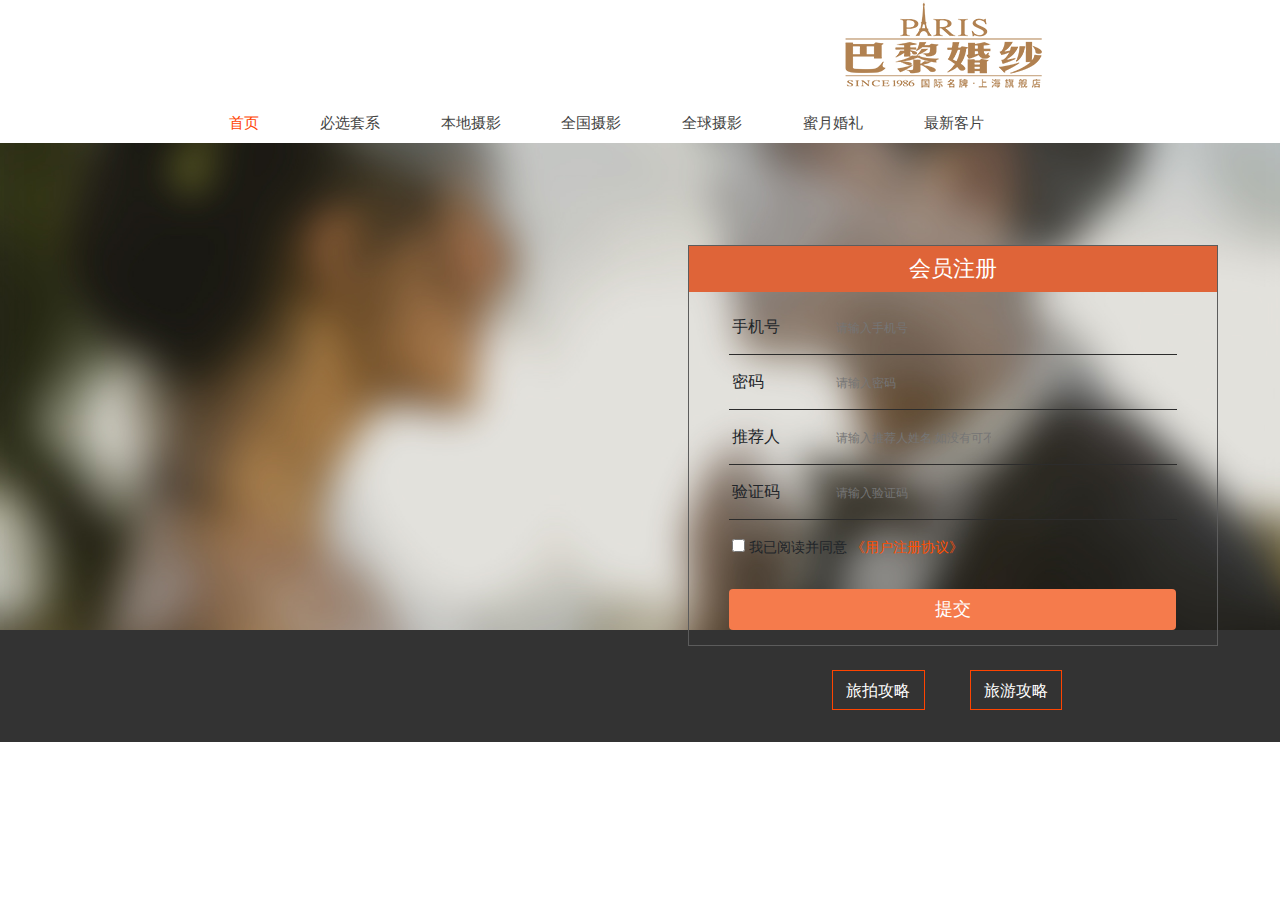
<file: 1110/MyProject/register.html>
<!DOCTYPE html>
<html>
<head>
    <meta charset="UTF-8">
    <meta name="viewport" content="width=device-width, initial-scale=1.0">
    <meta http-equiv="X-UA-Compatible" content="ie=edge">
    <link rel="stylesheet" href="css/bootstrap.css"/>
    <link rel="stylesheet" href="css/base.css">
    <link rel="stylesheet" href="css/register.css">
    <script src="js/jquery.min.js"></script>
    <script src="js/popper.min.js"></script>
    <script src="js/bootstrap.min.js"></script>
    <script src="js/jquery-1.11.3.js"></script>
    <title>上海巴黎婚纱 全球旅拍</title>
</head>
<body>
<!--logo-->
<div class="d-flex">
    <div>
        <img src="img/photo/logo.png" class="po_margin" alt="logo"/>
    </div>
    <div class="po_font_margin mt-4">
        <ul class="list-unstyled d-flex">
            <li><a href="login.html" target="_blank" class="text-dark">登录</a></li>
            <li class="ml-4"><a href="#" class="text-dark">注册</a></li>
        </ul>
    </div>
</div>
<!--导航栏-->
<div class="mt-3">
    <div class="container">
        <ul class="nav po_nav_font po_nav_margin">
            <li class="nav-item">
                <a href="#" class="nav-link" style="color: #ff4400;">首页</a>
            </li>
            <li class="nav-item nav_font_pl">
                <a href="#" class="nav-link">必选套系</a>
            </li>
            <li class="nav-item nav_font_pl">
                <a href="#" class="nav-link">本地摄影</a>
            </li>
            <li class="nav-item nav_font_pl">
                <a href="#" class="nav-link">全国摄影</a>
            </li>
            <li class="nav-item nav_font_pl">
                <a href="#" class="nav-link">全球摄影</a>
            </li>
            <li class="nav-item nav_font_pl">
                <a href="#" class="nav-link">蜜月婚礼</a>
            </li>
            <li class="nav-item nav_font_pl">
                <a href="#" class="nav-link ">最新客片</a>
            </li>
        </ul>
    </div>
</div>
<!--主体-->
<!--背景-->
<div class="position-relative">
  <img src="img/login/bg.jpg" class="w-100">
  <div class="container con_w">
    <div class="member">
      <h5 class="mem_font">会员注册</h5>
    </div>
    <div class="row row_m row_p row_line">
      <div class="col-lg-3 col_p">
        <span>手机号</span>
      </div>
      <div class="col-lg-6 col_position">
        <input type="text" placeholder="请输入手机号" class="input_style small text-muted" disabled>
      </div>
    </div>
    <!--密码--> 
    <div class="row row_m row_p row_line">
      <div class="col-lg-3 col_p">
        <span>密码</span>
      </div>
      <div class="col-lg-6 col_position">
        <input type="password" placeholder="请输入密码" class="input_style small text-muted" disabled>
      </div>
    </div>
    <!--推荐人-->     
    <div class="row row_m row_p row_line">
      <div class="col-lg-3 col_p">
        <span>推荐人</span>
      </div>
      <div class="col-lg-6 col_position">
        <input type="text" placeholder="请输入推荐人姓名,如没有可不填" class="input_style small text-muted">
      </div>
    </div>
    <!--验证码-->
    <div class="row row_m row_p row_line">
      <div class="col-lg-3 col_p">
        <span>验证码</span>
      </div>
      <div class="col-lg-6 col_position">
        <input type="text" placeholder="请输入验证码" class="input_style small text-muted">
      </div>
    </div>
    <!--单选按钮-->
    <div class="row_m row_p input_p">
      <input type="checkbox"/>
      <span class="register">我已阅读并同意<a href="#"> 《用户注册协议》</a></span>
    </div>
    <div class="row_m row_p">
      <button class="btn btn_bg">提交</button>
    </div>
  </div>
</div>
<!--底部-->
<div class="last_bg d-flex">
    <div class="last_div last_ml"><span>旅拍攻略</span></div>
    <div class="last_div last_ml_two"><span>旅游攻略</span></div>
</div>
<script>
  $(":checkbox").click(function(){
    var chb=this;
    $(":input:not(:checkbox)").prop("disabled",chb.checked?false:true);
  })
</script>
</body>
</html>
</file>
<file: 1110/MyProject/css/base.css>
*{
    margin: 0;
    padding: 0;
}
/*右上角 白色 字体*/
.h_white_col{
    color:#fff;
}
/*字体颜色*/
.gol_font_col{
  color:#a27031;
  font-weight: bold;
}
/*全球旅拍 登录 注册 头部*/
/*logo图片左右外边距*/
.po_margin{
    margin-left: 52rem;
}
/*注册登录 左右外边距*/
.po_font_margin{
    margin-left: 20.5rem;
}
/*登录 注册 触发颜色*/
div.po_font_margin ul li a:hover{
    color:#ff4400 !important;
    text-decoration: none;
}
/*导航栏字体*/
.po_nav_font{
    font-size: 15px;
}
/*导航栏字体颜色*/
ul.po_nav_font li a{
    color: #434342;
}
/*导航栏 字体之间的左内边距*/
.nav_font_pl{
    padding-left: 1.8rem;
}
/*导航栏左右外边距*/
.po_nav_margin{
    margin-left: 8rem;
}
/*导航栏触发*/
ul.po_nav_font li a:hover{
    color: #ff4400;
}
/*最后一栏*/
.last_bg{
    background:  #333333;
}
.last_div{
    width:5.8rem;
    height: 2.5rem;
    border: 1px solid #ff4400;
    text-align: center;
    margin-top:2.5rem;
    margin-bottom: 2rem;
}
.last_bg div span{
    color: #fff;
    line-height: 2.5rem;
}
.last_ml{
    margin-left: 52rem;
}
.last_ml_two{
    margin-left: 2.8rem;
}
/*注册 登录界面*/
/*container 宽度*/
.con_w{
    border:1px solid #5c5c5c;
    width:530px;
    padding:0;
    position:absolute;
    top:102px;
    left:688px;
  }
  /*第一栏 会员注册*/
  .member{
    background:#df6438;  
    text-align: center;
  }
  /*会员注册 字体*/
  .mem_font{
    padding-top:10px;
    padding-bottom: 10px ;
    color: #fff; 
    font-size: 22px;
  }
  /*每行外边距和内边距*/
  .row_m{
      margin-left: 40px;
      margin-right: 40px;
  }
  .row_p{
      padding-bottom: 15px;
      padding-top: 15px;
  }
  /*每行下划线*/
  .row_line{
      border-bottom: 1px solid #2c2c2c;
  }
  /*输入框样式*/
  .input_style{
      background: transparent;
      border:none;
      font-size: 12px;
      outline: none;
  }
  /*第二列 定位 左移*/
  .col_position{
      position: relative;
      left:-20px;
  }
  
  /*提交 登录按钮*/
  .btn_bg{
      background: #f57b4c;
      width: 447px;
      color:#fff;
  }
  .col_p{
      padding: 0;
      padding-left: 3px;
  }
  /*提交 登录 字体*/
  .row_p>button{
      font-size: 18px;
  }

/*引入头部高度*/
.my_header{
  width:100%;
  height:11.85rem;
}
/*引入底部高度*/
.my_footer{
    width:100%;
    height:32.6rem;
}
</file>
<file: 1110/MyProject/css/index.css>
/*轮播图指示器*/
ul{
  margin:0;
  padding:0;
  list-style:none;
}
#mycar ul.ind{
  position:absolute;
  /*圆点从下往上偏*/
  bottom:30px;
  left:900px;
}
#mycar ul.ind li{
  width:11px;
  height:11px;
  border-radius:50%;
  border:1px solid #fff;
  margin-right:5px;
  float:left;
}
#mycar ul.ind li.active{
  background:#fff;
}
#mycar ul.ind li:hover{
  background:#fff;
}
/*左右箭头*/
a.carousel-control-prev,a.carousel-control-next{
  position: absolute;
  top:4rem;
}
/*指示器*/
.carousel-indicators {
  position: absolute;
  right: 0;
  bottom: 10px;
  left: 0;
  z-index: 15;
  display: -webkit-box;
  display: -ms-flexbox;
  display: flex;
  -webkit-box-pack: center;
  -ms-flex-pack: center;
  justify-content: center;
  padding-left: 0;
  margin-right: 15%;
  margin-left: 15%;
  list-style: none;
}
.carousel-indicators li {
  position: relative;
  -webkit-box-flex: 0;
  -ms-flex: 0 1 auto;
  flex: 0 1 auto;
  width:12px;
  height:12px;
  border: 1px solid #fff;
  background:transparent;
  float:left;
  border-radius:50%;
  margin-right: 3px;
  margin-left: 3px;
  text-indent: -999px;
}
.carousel-indicators li::before {
  position: absolute;
  top: -10px;
  left: 0;
  display: inline-block;
  width: 100%;
  height: 10px;
  content: "";
}
.carousel-indicators li::after {
  position: absolute;
  bottom: -10px;
  left: 0;
  display: inline-block;
  width: 100%;
  height: 10px;
  content: "";
}
.carousel-indicators .active {
  background-color: #fff;
}
/*第二栏 container宽度*/
.c_width{
  width:56rem;
}
/*轮播图片触发*/
.pic_hover{
  transition:all 2s linear ;
}
.pic_hover:hover{
  transform: scale(1.1);
}
/*每栏定位 左移*/
.left_pos{
  position: relative;
  left:41px;
}

/*最新主题 轮播*/
.banner{
	width:1030px;
	height:272px;
  margin:0 auto;
  margin-top:25px;
	position:relative;
}
.show{
	position:absolute;
	width:1030px;
	height:272px;
	overflow:hidden;
}
.show>li{
	position:absolute;
	left:0;
	top:0;
	transition:all 1s ease-out;
}
.show>li>img{
	width:640px;
	height:270px;
	border:none;
}
.next,.prev{
	width:64px;
	height:64px;
	position:absolute;
	opacity:.5;
	top:100px;
	transition:all .3s linear;
	cursor:pointer;
	z-index:3;
}
.prev{
	left:5px;
}
.next{
	right:5px;
}
img.direction{
	width:64px;
	height:64px;
}
.prev:hover{
	opacity:1;
}
.next:hover{
	opacity:.8;
}
.b1{
	transform:translate3d(-500px,0,0) scale(.6);
	opacity:0;
}
.b2{
	transform:translate3d(-300px,0,0) scale(.7);
	z-index:2;
	opacity:.8;
}
.b3{
	transform:translate3d(195px,0,0) scale(1);
	z-index:3;
}
.b4{
	transform:translate3d(500px,0,0) scale(.7);
	z-index:2;
	opacity:.8;
}
.b5{
	transform:translate3d(900px,0,0) scale(.6);
	opacity:0;
}
/*全球旅拍 轮播*/
#flash{
  width:1030px;
	height:435px;
  margin:0 auto;
  margin-top:25px;
}
/*每栏标题与图片之间的上外边距*/
.title_pic_mt{
  margin-top:25px;
}
/*客照分享一栏 div宽度*/
.four_pic_w{
  width:1024px;
}
/*t3图片 上外边距*/
.four_pic3_mt{
  margin-top: 0.5rem;
}
/*新闻资讯 英文字体颜色*/
.news_font_col{
  color:#8e8e8e;
}
/*新闻资讯 标题栏 下划线*/
.bor_mt{
  border-top: 1px solid #000;
}
.bor_mb{
  border-bottom: 1px solid #bbbbbb;
}
/*新闻资讯 字体大小*/
.my_font_small{
  font-size: 14px;
  color: #6f6c6c;
}
/*新闻资讯 列的内边距清0*/
.news_col_p{
  padding: 0;
}
/*分栏阴影下外边距*/
.fo_shadow_mt{
  margin-top: 2rem;
}
/*底部上外边距*/
.footer_mt{
  margin-top: 2rem;
}
/*图片 鼠标移入放大 移出取消样式*/
.hover_mouse{
  overflow: hidden;
}
.hover_mouse a>img{
  transition:all 3s linear ;
}
.hover_mouse a>img:hover{
  transform: scale(1.1);
}
/*一列 两个图片时的溢出*/
.hover_mouse>div{
  overflow: hidden;
}
/*图片底部 淡黄色div*/
.pic_yell{
  width:336px;
  height:70px;
  background-color: rgba(232,211,96,.5);
  position: absolute;
  top:434px;
}
/*图片底部 淡黄色div 字体设置*/
.pic_yell>div>a>h6,h5{
  padding: 0;
  margin: 0;
  font-size: 15px;
  margin-left: 14px;
}
.pic_yell>div>a{
  text-decoration: none;
  color: #fff !important;
}
.pic_yell>div>a>h6{
  font-size: 13px;
  padding-bottom: 5px;
}
.pic_yell>div{
  margin-top: 20px;
}
/*淡黄色 div 隐藏*/
.hidden{
  display: none;
}
/*t2 图片底部淡黄色 div*/
.yell_div_t2{
  width:336px;
  height:70px;
  background-color: rgba(232,211,96,.5);
  position: absolute;
  top:178px;
}
/*图片底部 淡黄色div 字体设置*/
.yell_div_t2>div>a>h6,h5{
  padding: 0;
  margin: 0;
  font-size: 15px;
  margin-left: 14px;
}
.yell_div_t2>div>a{
  text-decoration: none;
  color: #fff !important;
}
.yell_div_t2>div>a>h6{
  font-size: 13px;
  padding-bottom: 5px;
}
.yell_div_t2>div{
  margin-top: 20px;
}
/*t2 图片底部淡黄色 div*/
.yell_div_t5{
  width:336px;
  height:70px;
  background-color: rgba(232,211,96,.5);
  position: absolute;
  top:178px;
}
/*图片底部 淡黄色div 字体设置*/
.yell_div_t5>div>a>h6,h5{
  padding: 0;
  margin: 0;
  font-size: 15px;
  margin-left: 14px;
}
.yell_div_t5>div>a{
  text-decoration: none;
  color: #fff !important;
}
.yell_div_t5>div>a>h6{
  font-size: 13px;
  padding-bottom: 5px;
}
.yell_div_t5>div{
  margin-top: 20px;
}
/*第四栏 图片底部文字*/
.yell_div_four1{
  width:336px;
  height:70px;
  background-color: rgba(232,211,96,.5);
  position: absolute;
  top:178px;
}
/*图片底部 淡黄色div 字体设置*/
.yell_div_four1>a>h5{
  font-size: 15px;
  margin-left: 14px;
  margin-top: 26px;
}
.yell_div_four1>a{
  text-decoration: none;
  color: #fff !important;
}
.yell_div_four2{
  width:336px;
  height:70px;
  background-color: rgba(232,211,96,.5);
  position: absolute;
  top:434px;
}
</file>
<file: 1110/MyProject/css/header.css>
/*右上角 预约档期 背景*/
.h_right_bg{
  width:10.5rem;
  height:2.1rem;
  text-align: center;
  line-height: 2.1rem;
  background: #a98251;
}
/*精彩样照*/
.h_jc_bg{
  width:14.5rem;
  height:4.5rem;
  text-align: center;
  line-height:4.5rem; 
  font-size: 18px;
  background: #a98251;
}
/*下载图标定位*/
.h_down_pos{
  position: absolute;
  left:9.7rem;
  top:-0.15rem;
}
/*首页一栏字体颜色*/
.h_font_col{
  color:#4d4f4e;
  font-size: 15px;
}
/*首页一栏 英文字体大小*/
.h_font_size{
  font-size:13px;
}
/*首页一栏 字体居中*/
.h_font_center{
  text-align: center;
}
</file>
<file: 1110/MyProject/css/login.css>
/*圆点*/
.radius{
    width:16px;
    height:16px;
    border-radius:50%;
    background: #ff4400;
}
/*普通登录*/
.com_span{
    margin-left: 10px;
    margin-top: -5px
}
/*验证码前的圆点*/
.sec_rad{
    margin-left: 30px;
}
/*登录按钮 上外边距*/
.login_mt{
    margin-top: 20px;
    margin-bottom: 5px;
}
/*尚未注册 分割线*/
.login_last>a>b{
    color:#2c2c2c;
    margin: 0 5px 0 5px;
}
.login_last a{
    text-decoration: none;
    color:#2c2c2c;
}
.login_last{
    text-align: center;
    padding-bottom: 65px;
}
</file>
<file: 1110/MyProject/css/photo.css>
/*轮播图*/
ul{
    margin:0;
    padding:0;
    list-style:none;
}
#flash ul.ind{
    position:absolute;
    /*圆点从下往上偏*/
    bottom:30px;
    left:900px;
}
#flash  ul.ind li{
    width:11px;
    height:11px;
    border-radius:50%;
    border:1px solid #fff;
    margin-right:5px;
    float:left;
}
#flash  ul.ind li.active{
    background:#fff;
}
#flash  ul.ind li:hover{
    background:#fff;
}
/*左右箭头*/
a.carousel-control-prev,a.carousel-control-next{
    position: absolute;
    top:4rem;
}
/*搜索框圆角*/
.my_radius{
    border-radius: 1.5rem !important;
    background: #e5e5e5;
}
/*搜索框宽度*/
.my_input_height{
    height:2.4rem;
    width: 75rem;
}
/*搜索框 左右内边距*/
div.search_mt input{
    margin-left: 18rem;
}
/*搜索框 上外边距*/
.search_mt{
    margin-top: 2rem;
}
.search_radius{
    width:11.5rem;
    height: 2.4rem;
    border-bottom-left-radius: 1.2rem;
    border-top-left-radius: 1.2rem;
    border-bottom-right-radius: 1.2rem;
    border-top-right-radius: 1.2rem;
    background: #ff4400;
    line-height: 2.4rem;
    text-align: center;
}
/*搜索字体 大小*/
.search_font{
    font-size: 19px;
}
/*搜索按钮 移动*/
.search_btn_ml{
    margin-left: -4rem;
    z-index: 15;
}
/*第四栏字体颜色*/
.four_font{
    color:#ff4400;
    font-weight: bold;
}
/*第四栏字体大小*/
.four_font_size{
    font-size: 30px;
}
/*第四栏 ml*/
.four_ml{
    margin-left: 18rem;
    margin-top: 3rem;
}
/*第四栏 下划线*/
.four_bor_bot{
    border-bottom: 1px solid #bbbbbb;
}
/*第四栏宽度*/
.five_div_w{
    width:22rem;
}
/*第五栏 按钮颜色*/
.five_div{
    width:8.6rem;
    height:3.2rem;
    background: #2d2d2d;
    line-height:3.2rem; ;
}
/*第五栏 圆角*/
.five_div_rad{
    border-bottom-right-radius: 6%;
    border-bottom-left-radius: 6%;
    border-top-left-radius: 6%;
    border-top-right-radius: 6%;
}
/*第五栏 ml*/
.five_ml{
    margin-left: 18rem;
    margin-top: 2rem;
}
/*第五栏 li 的mt*/
.five_li_mt{
    margin-top: 1px;
}
/*第五栏 li 左外边距*/
.five_li_ml{
    margin-left: 1.5rem;
}
/*第五栏 li 上外边距*/
.five_li_pt{
    padding-top: 0.8rem;
}
/*第五栏 li 外边div宽度*/
.five_div_li_w{
    width: 73.8rem;
    border-bottom: 1px dashed #ddd;
}
/*第五栏 li 字体颜色*/
div.five_div_li_w li a{
    text-decoration: none;
    color: #666666;
}
/*第五栏 li a 触发*/
div.five_div_li_w li a:hover{
    color: #ff4400;
}
/*第六栏 图片 mt*/
.six_div_mt{
    margin-top: 4rem;
}
/*第七栏 div  左外边距*/
.seven_div_m{
    margin-left: 12rem;
    margin-top: 4rem;
}
/*第七栏 摄像机 内上边距*/
.seven_ph_pt{
    padding-top: 3rem;
}
/*第七栏 右侧 图片div宽度*/
.seven_pic_w{
    width:1102px; 
}
/*第七栏 摄像图标下方的字体*/
.seven_cam_font1{
    color:#c6c6c6;
    font-size: 32px;
    font-weight: lighter;
    margin-top: 1rem;
    margin-left: -1rem;
}
.seven_cam_font2{
    color:#c6c6c6;
    font-size: 32px;
    font-weight: lighter;
    margin-top: 1rem;
    margin-left: 10rem;
}
.seven_span{
    color:#727272;
}
/*每栏标题横线下方的英文*/
.line_font{
    font-weight:bold;
    text-align:center;
    margin-top: 15px;
}
/*第八栏 标题 mt pt pb*/
.eight_tit_mp{
    margin-top: 8rem;
    padding-top: 0.5rem;
    padding-bottom: 0.5rem;
    border-bottom: 1px solid #ddd;
}
/*第八栏 图片 左外边距*/
.e_pic_ml{
    margin-left: 13rem;
}
/*第八栏 图片 上外边距*/
.e_pic_mt{
    margin-top: 3rem;
}
/*第八栏图图片下方的文字 li*/
.e_pic_ml ul li a{
    color: #434342;
    text-decoration: none;
}
.e_pic_ml ul li a p{
    margin: 0;
    padding: 0;
    padding-top: 0.6rem;
    padding-bottom: 0.6rem;
}
/*下划线*/
.e_li_line{
    width: 17rem;
    border-top:1px solid #ff4400 ;
    margin-bottom: 1rem;
}
/*点击查看更多*/
.more{
    width:14rem;
    height:2.7rem;
    border: 1px solid #000;
    text-align: center;
    margin-left: 52.4rem;
    margin-top: 2.5rem;
    margin-bottom: 3rem;
}
.more>a{
    text-decoration: none;
    color:#434342 ;
    line-height: 2.7rem;
    font-size: 17px;
}
/*九 十  标题下划线*/
.title_line{
    padding-top: 0.5rem;
    padding-bottom: 0.5rem;
    border-bottom: 1px solid #ddd;
}
/*十一栏 查看更多*/
.last_mor{
    margin-bottom: 2rem !important;
}
/*十二栏  最新客片*/
#new_bg{
    background: #333333;
    margin-top: 4rem;
}
/*最近客片下方的线条*/
.new_line{
    padding-top: 4rem;
    padding-bottom: 0.5rem;
    border-bottom: 1px solid #646464;
}
/*四列竖图 li 的右内边距*/
#new_bg .e_pic_ml ul li{
    padding-right: 0.5rem;
}
/*四列竖图下方的文字*/
#new_bg .e_pic_ml ul li a p{
    background-color: #fff;
    font-size: 18px;
    font-weight: bold;
    margin: 0;
    padding: 0;
    padding-top: 0.6rem;
    padding-bottom: 0.6rem;
    text-align: center;
}
/*第二行 四列竖图 mt*/
.two_ver_mt{
    margin-top: 0.5rem;
}
/*下载图标 文字设置*/
#down1{
    padding-top:5rem ;
    text-align: center;
    padding-bottom: 3rem;
}
#down1>img{
    padding-bottom: 0.5rem;
}
#down1>p{
    padding: 0;
    margin: 0;
    color:#d6d6d6;
    text-align: center;
}
/*高端定制*/
#bt_pic{
    margin-top: 5rem;
    text-align: center;
}
.two_img{
    margin-top: 3rem;
    margin-bottom: 2rem;
}

/*图片 触发*/
.h_mouse{
    overflow: hidden;
}
.h_mouse>img{
    transition:all 3s linear ;
}

.h_mouse>img:hover{
    transform: scale(1.1);
}
</file>
<file: 1110/MyProject/css/register.css>
.input_p{
    padding-left: 3px;
}
/*注册协议 字体*/
.register{
    font-size:14px;
    font-weight: blod;
}
.register>a{
   text-decoration: none;
   color:#ff4e00;
}
</file>
